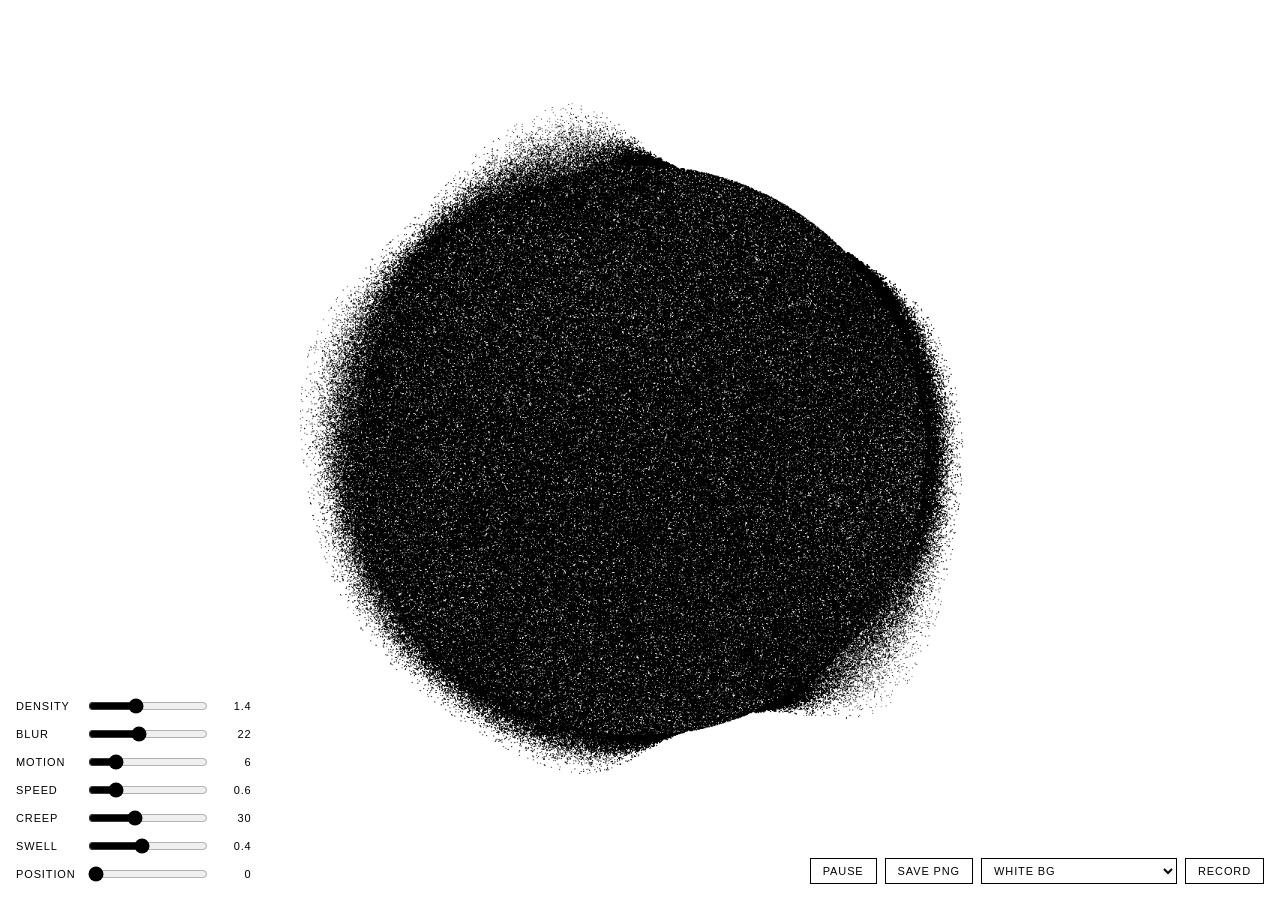
<file: originals/frozen-living-drop.html>
<!doctype html>
<html>
<head>
<meta charset="utf-8">
<meta name="viewport" content="width=device-width,initial-scale=1">
<title>Frozen Living Drop</title>
<style>
  html,body{margin:0;height:100%;background:#fff}
  body{display:flex;align-items:center;justify-content:center;overflow:hidden;font:11px/1 Helvetica,Arial,sans-serif;color:#000}
  canvas{display:block}
  .panel{position:fixed;left:16px;bottom:16px;display:grid;grid-template-columns:auto 120px 36px;gap:8px 10px;align-items:center;letter-spacing:.08em;text-transform:uppercase}
  .panel input[type=range]{width:120px;accent-color:#000}
  .panel output{text-align:right;font-variant-numeric:tabular-nums}
  .ui{position:fixed;right:16px;bottom:16px;display:flex;gap:8px}
  button,select{background:none;border:1px solid #000;color:#000;padding:6px 12px;font:inherit;letter-spacing:.08em;text-transform:uppercase;cursor:pointer;white-space:nowrap}
  select{padding:5px 8px}
  button:hover{background:#000;color:#fff}
  .hidden .panel,.hidden .ui{display:none}
</style>
</head>
<body>
<canvas id="c"></canvas>

<div class="panel">
  <span>Density</span><input type="range" id="density" min="0.4" max="3" step="0.1" value="1.4"><output></output>
  <span>Blur</span><input type="range" id="blur" min="2" max="50" step="1" value="22"><output></output>
  <span>Motion</span><input type="range" id="motion" min="0" max="30" step="0.5" value="6"><output></output>
  <span>Speed</span><input type="range" id="speed" min="0" max="3" step="0.05" value="0.6"><output></output>
  <span>Creep</span><input type="range" id="creep" min="0" max="80" step="1" value="30"><output></output>
  <span>Swell</span><input type="range" id="swell" min="0" max="0.9" step="0.01" value="0.4"><output></output>
  <span>Position</span><input type="range" id="position" min="0" max="360" step="1" value="0"><output></output>
</div>

<div class="ui">
  <button id="pause">Pause</button>
  <button id="save">Save PNG</button>
  <select id="vbg"><option value="#fff">White bg</option><option value="">Transparent (Chrome)</option></select>
  <button id="rec">Record</button>
</div>

<script>
// Press H to hide/show the controls.

// ---- Form (canvas pixels) ----
const W = 1200, CX = 600, CY = 600;
const R = 380;           // drop radius
const GROUPS = 8;        // jitter frequency groups
const INK = 1.6;         // darkness per particle — higher = more solid black, lower = more grain

// Where the edge is blurred (screen angles in degrees, 0 = right, 90 = bottom).
// Left: a long soft arc from bottom-left round to the top. Right: a shorter one.
// Each of the four meeting points between crisp and blurred drifts on its own irregular rhythm,
// so the blur grows out of those tense edges and recedes again.
const BASE = [100, 268, -45, 42];   // left start, left end, right start, right end
const EDGE = [...BASE];             // current positions, updated every frame
const smooth = (a, b, x) => { x = Math.min(1, Math.max(0, (x - a) / (b - a))); return x * x * (3 - 2 * x); };
const band = (x, a, b, r) => smooth(a, a + r, x) * (1 - smooth(b - r, b, x));
function blurEnv(deg) {
  const d = ((deg % 360) + 360) % 360, d2 = d > 180 ? d - 360 : d;
  return Math.max(band(d, EDGE[0], EDGE[1], 22), .9 * band(d2, EDGE[2], EDGE[3], 25));
}
const SEEDS = Array.from({ length: 4 }, () => [Math.random() * 6.28, Math.random() * 6.28, Math.random() * 6.28]);
const wobble = (t, p) => (Math.sin(t * .37 + p[0]) + .6 * Math.sin(t * .91 + p[1]) + .35 * Math.sin(t * 1.73 + p[2])) / 1.95;
function moveEdges(t) {
  // negative sign on the start edges so a positive wobble always means "blur grows"
  EDGE[0] = BASE[0] - P.creep * wobble(t, SEEDS[0]); EDGE[1] = BASE[1] + P.creep * wobble(t, SEEDS[1]);
  EDGE[2] = BASE[2] - P.creep * wobble(t, SEEDS[2]); EDGE[3] = BASE[3] + P.creep * wobble(t, SEEDS[3]);
}
// Outward swell: uneven pulses at different points round the rim
const MODES = [[2, .23], [3, .41], [5, .67], [7, .53]], MP = MODES.map(() => Math.random() * 6.28);

const cv = document.getElementById('c'), ctx = cv.getContext('2d');
cv.width = cv.height = W;
const img = ctx.createImageData(W, W), u32 = new Uint32Array(img.data.buffer), acc = new Float32Array(W * W);

const P = {};
const ids = ['density', 'blur', 'motion', 'speed', 'creep', 'swell', 'position'];
function readControls() {
  for (const id of ids) { const el = document.getElementById(id); P[id] = +el.value; el.nextElementSibling.textContent = P[id]; }
}

const gauss = () => { let u = 0, v = 0; while (!u) u = Math.random(); while (!v) v = Math.random();
  return Math.sqrt(-2 * Math.log(u)) * Math.cos(2 * Math.PI * v); };

// Spatial phases of the flow field; sin/cos are precomputed per particle so each frame is just multiply-adds.
const phases = (x, y) => [.011 * y + .004 * x, .007 * (x + y), .012 * x - .003 * y, .008 * (x - y) + 1.3];

let N, NH, hx, hy, ux, uy, fr, S, C, js, jc, grp, hc, hs, hu, hdeg, MS, MC;
function build() {
  const area = Math.PI * R * R;
  N = Math.round(P.density * area);
  // halo count chosen so its density at the edge matches the interior (seamless fade)
  // halo goes all the way round (the blur can reach anywhere); weights adjust per frame
  NH = Math.round(P.density * 2 * Math.PI * R * P.blur / Math.sqrt(2 / Math.PI));
  const T = N + NH;
  hx = new Float32Array(T); hy = new Float32Array(T);
  ux = new Float32Array(T); uy = new Float32Array(T); fr = new Float32Array(T);
  S = Array.from({ length: 4 }, () => new Float32Array(T)); C = Array.from({ length: 4 }, () => new Float32Array(T));
  js = new Float32Array(T); jc = new Float32Array(T); grp = new Uint8Array(T);
  hc = new Float32Array(NH); hs = new Float32Array(NH); hu = new Float32Array(NH); hdeg = new Float32Array(NH);
  MS = MODES.map(() => new Float32Array(NH)); MC = MODES.map(() => new Float32Array(NH));

  const setCommon = (i, x, y) => {
    const ph = phases(x, y);
    for (let k = 0; k < 4; k++) { S[k][i] = Math.sin(ph[k]); C[k][i] = Math.cos(ph[k]); }
    const j = Math.random() * 6.283; js[i] = Math.sin(j); jc[i] = Math.cos(j); grp[i] = (Math.random() * GROUPS) | 0;
  };
  for (let i = 0; i < N; i++) {             // interior: uniform in the disc
    const a = Math.random() * 6.283, r = R * Math.sqrt(Math.random());
    hx[i] = CX + Math.cos(a) * r; hy[i] = CY + Math.sin(a) * r;
    ux[i] = Math.cos(a); uy[i] = Math.sin(a); fr[i] = 1 - Math.pow(r / R, 6);   // radial motion fades to 0 at the rim
    setCommon(i, hx[i], hy[i]);
  }
  for (let k = 0; k < NH; k++) {            // halo: outward half-gaussian beyond the rim
    const a = Math.random() * 6.283, i = N + k;
    hc[k] = Math.cos(a); hs[k] = Math.sin(a); hdeg[k] = a * 180 / Math.PI; hu[k] = Math.min(3, Math.abs(gauss()));
    MODES.forEach(([m], j) => { MS[j][k] = Math.sin(m * a + MP[j]); MC[j][k] = Math.cos(m * a + MP[j]); });
    ux[i] = hc[k]; uy[i] = hs[k]; fr[i] = .35 * hu[k] / 3;   // halo base stays put, outer haze drifts
    hx[i] = CX + hc[k] * (R + hu[k] * P.blur); hy[i] = CY + hs[k] * (R + hu[k] * P.blur);
    setCommon(i, hx[i], hy[i]);
  }
}

const cg = new Float32Array(GROUPS), sg = new Float32Array(GROUPS), OM = Array.from({ length: GROUPS }, (_, g) => .8 + g * .25);
let phiDeg = 0, phi = 0, dirty = false;
let tau = 0, last = performance.now(), paused = false;

function splat(x, y, w) {
  const x0 = x | 0, y0 = y | 0;
  if (x0 < 0 || y0 < 0 || x0 >= W - 1 || y0 >= W - 1) return;
  const fx = x - x0, fy = y - y0, i = y0 * W + x0;
  acc[i] += w * (1 - fx) * (1 - fy); acc[i + 1] += w * fx * (1 - fy);
  acc[i + W] += w * (1 - fx) * fy; acc[i + W + 1] += w * fx * fy;
}

function render() {
  phi = phiDeg * Math.PI / 180;
  moveEdges(tau);
  const A = P.motion * .5, J = Math.min(1.5, P.motion * .25);
  const a1 = .7 * tau, a2 = -.45 * tau, a3 = -.6 * tau, a4 = .5 * tau;
  const c1 = Math.cos(a1), s1 = Math.sin(a1), c2 = Math.cos(a2), s2 = Math.sin(a2);
  const c3 = Math.cos(a3), s3 = Math.sin(a3), c4 = Math.cos(a4), s4 = Math.sin(a4);
  for (let g = 0; g < GROUPS; g++) { cg[g] = Math.cos(OM[g] * tau); sg[g] = Math.sin(OM[g] * tau); }
  const [S0, S1, S2, S3] = S, [C0, C1, C2, C3] = C, R2 = R * R;
  acc.fill(0);

  for (let i = 0; i < N; i++) {
    const g = grp[i], ca = cg[g], sa = sg[g];
    let dx = A * (S0[i] * c1 + C0[i] * s1 + S1[i] * c2 + C1[i] * s2) + J * (jc[i] * ca - js[i] * sa);
    let dy = A * (S2[i] * c3 + C2[i] * s3 + S3[i] * c4 + C3[i] * s4) + J * (js[i] * ca + jc[i] * sa);
    const q = (dx * ux[i] + dy * uy[i]) * (1 - fr[i]); dx -= ux[i] * q; dy -= uy[i] * q;
    let x = hx[i] - CX + dx, y = hy[i] - CY + dy;
    const r2 = x * x + y * y;
    if (r2 > R2) {
      // crisp edge: reflect back inside. Blurred edge: let it spill out with the halo.
      const e = blurEnv(Math.atan2(y, x) * 57.2958 - phiDeg);
      const r = Math.sqrt(r2), k = (R + (r - R) * (2 * e - 1)) / r; x *= k; y *= k;
    }
    splat(x + CX, y + CY, INK);
  }

  const cp = Math.cos(phi), sp = Math.sin(phi);
  const mc = MODES.map(([, w]) => Math.cos(w * tau)), ms = MODES.map(([, w]) => Math.sin(w * tau));
  const [M0, M1, M2, M3] = MS, [N0, N1, N2, N3] = MC, sw = P.swell / 2.2;
  for (let k = 0; k < NH; k++) {
    const i = N + k;
    const b = blurEnv(hdeg[k]);
    if (b < .03) continue;                                   // crisp here: no haze
    const pulse = M0[k] * mc[0] + N0[k] * ms[0] + M1[k] * mc[1] + N1[k] * ms[1]
                + .7 * (M2[k] * mc[2] + N2[k] * ms[2]) + .5 * (M3[k] * mc[3] + N3[k] * ms[3]);
    const br = b * Math.max(.2, 1 + sw * pulse);             // local blur width
    const r = R + hu[k] * P.blur * br;
    const g = grp[i], ca = cg[g], sa = sg[g];
    let dx = A * (S0[i] * c1 + C0[i] * s1 + S1[i] * c2 + C1[i] * s2) + J * (jc[i] * ca - js[i] * sa);
    let dy = A * (S2[i] * c3 + C2[i] * s3 + S3[i] * c4 + C3[i] * s4) + J * (js[i] * ca + jc[i] * sa);
    const vx = hc[k] * cp - hs[k] * sp, vy = hs[k] * cp + hc[k] * sp;   // rotated by Position
    const q = (dx * vx + dy * vy) * (1 - fr[i]); dx -= vx * q; dy -= vy * q;
    splat(CX + vx * r + dx, CY + vy * r + dy, INK * Math.min(4, 1 / br));   // keeps the fade seamless as width changes
  }

  for (let i = 0, n = W * W; i < n; i++) {
    const a = acc[i];
    u32[i] = a <= 0 ? 0 : (a >= 1 ? 255 : (a * 255) | 0) << 24;   // black, alpha = density
  }
  ctx.putImageData(img, 0, 0);
  copyToRec();
}

function frame(now) {
  const dt = Math.min(.05, (now - last) / 1000); last = now;
  if (!paused) tau += dt * P.speed;
  phiDeg = P.position;
  if (!paused || dirty) { render(); dirty = false; }
  requestAnimationFrame(frame);
}

function fit() { const s = Math.min(innerWidth, innerHeight); cv.style.width = cv.style.height = s + 'px'; }
addEventListener('resize', fit);

for (const id of ids) {
  const el = document.getElementById(id);
  el.addEventListener('input', () => { readControls(); dirty = true; });
  if (id === 'density' || id === 'blur') el.addEventListener('change', () => { readControls(); build(); render(); });
}
addEventListener('keydown', e => { if (e.key === 'h' || e.key === 'H') document.body.classList.toggle('hidden'); });
document.getElementById('pause').onclick = e => { paused = !paused; e.target.textContent = paused ? 'Play' : 'Pause'; };

const download = (blob, file) => {
  const l = document.createElement('a'); l.href = URL.createObjectURL(blob);
  l.download = file; l.click(); setTimeout(() => URL.revokeObjectURL(l.href), 1000);
};
document.getElementById('save').onclick = () => cv.toBlob(b => download(b, 'frozen-living-drop.png'));

// ---- Record (click again to stop) ----
const rc = document.createElement('canvas'), rctx = rc.getContext('2d');
const recBtn = document.getElementById('rec'), vbg = document.getElementById('vbg');
let rec = null;
function copyToRec() {
  if (!rec) return;
  rctx.clearRect(0, 0, W, W);
  if (vbg.value) { rctx.fillStyle = vbg.value; rctx.fillRect(0, 0, W, W); }
  rctx.drawImage(cv, 0, 0);
}
recBtn.onclick = () => {
  if (rec) { rec.stop(); return; }
  const type = ['video/webm;codecs=vp9', 'video/webm;codecs=vp8', 'video/webm', 'video/mp4']
    .find(t => window.MediaRecorder && MediaRecorder.isTypeSupported(t));
  if (!type) { alert('Video recording is not supported in this browser. Try Chrome.'); return; }
  rc.width = rc.height = W;
  const chunks = [];
  rec = new MediaRecorder(rc.captureStream(30), { mimeType: type, videoBitsPerSecond: 12e6 });
  rec.ondataavailable = e => { if (e.data.size) chunks.push(e.data); };
  rec.onstop = () => {
    download(new Blob(chunks, { type }), 'frozen-living-drop' + (type.includes('mp4') ? '.mp4' : '.webm'));
    rec = null; recBtn.textContent = 'Record';
  };
  copyToRec(); rec.start(); recBtn.textContent = 'Stop';
};

readControls(); build(); fit(); requestAnimationFrame(frame);
</script>
</body>
</html>
</file>
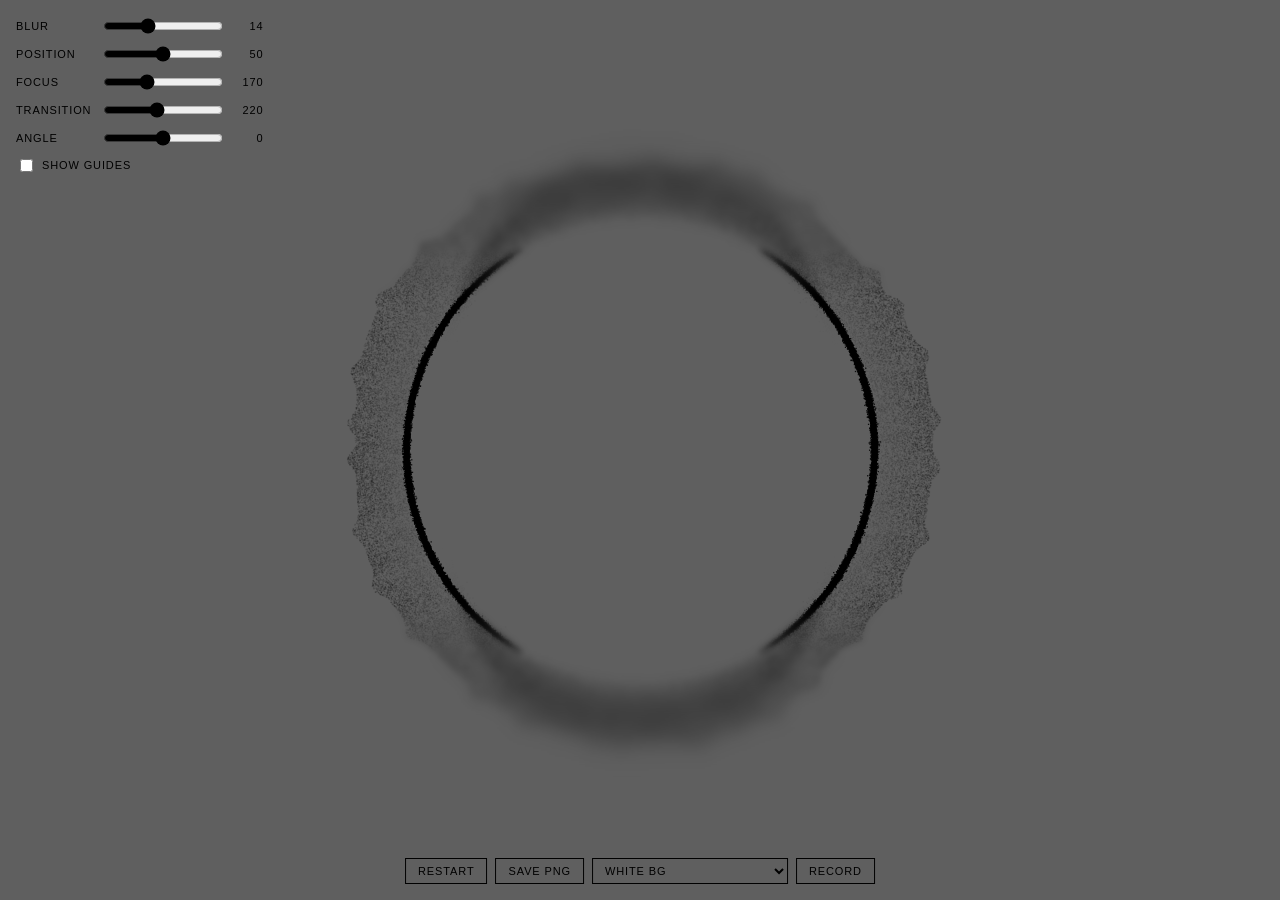
<file: originals/land-drop.html>
<!doctype html>
<html>
<head>
<meta charset="utf-8">
<meta name="viewport" content="width=device-width,initial-scale=1">
<title>Land Drop</title>
<style>
  html,body{margin:0;height:100%;background:#5f5f5f}
  body{display:flex;align-items:center;justify-content:center;overflow:hidden;font:11px/1 Helvetica,Arial,sans-serif;color:#000}
  canvas{display:block}
  .ui{position:fixed;bottom:16px;left:50%;transform:translateX(-50%);display:flex;gap:8px}
  button{background:none;border:1px solid #000;color:#000;padding:6px 12px;font:inherit;letter-spacing:.08em;text-transform:uppercase;cursor:pointer}
  button:hover{background:#000;color:#5f5f5f}
  button,select{white-space:nowrap;flex:none}
  select{background:none;border:1px solid #000;color:#000;padding:5px 8px;font:inherit;letter-spacing:.08em;text-transform:uppercase}
  .panel{position:fixed;top:16px;left:16px;display:grid;grid-template-columns:auto 120px 32px;gap:8px 10px;align-items:center;letter-spacing:.08em;text-transform:uppercase}
  .panel input[type=range]{width:120px;accent-color:#000}
  .panel output{text-align:right;font-variant-numeric:tabular-nums}
  .panel .chk{grid-column:1 / -1;display:flex;gap:6px;align-items:center}
</style>
</head>
<body>
<canvas id="c"></canvas>

<div class="panel">
  <span>Blur</span><input type="range" id="blur" min="0" max="40" step="0.5" value="14"><output></output>
  <span>Position</span><input type="range" id="pos" min="0" max="1" step="0.01" value="0.5"><output></output>
  <span>Focus</span><input type="range" id="focus" min="0" max="500" step="1" value="170"><output></output>
  <span>Transition</span><input type="range" id="trans" min="0" max="500" step="1" value="220"><output></output>
  <span>Angle</span><input type="range" id="angle" min="-90" max="90" step="1" value="0"><output></output>
  <label class="chk"><input type="checkbox" id="guides"> Show guides</label>
</div>

<div class="ui"><button id="restart">Restart</button><button id="save">Save PNG</button><select id="vbg"><option value="#fff">White bg</option><option value="#5f5f5f">Grey bg</option><option value="">Transparent (Chrome)</option></select><button id="rec">Record</button></div>

<script>
// ---- Form ----
const BG = '#5f5f5f';
const S = 1000;          // design space (square)
const CX = 500, CY = 500;
const R = 260;           // ring radius
const OFF = 55;          // smear offset at top/bottom
const LEVELS = 4;        // blur steps across the transition zone

const cv = document.getElementById('c'), ctx = cv.getContext('2d');
const mk = () => { const c = document.createElement('canvas'); return [c, c.getContext('2d')]; };
const [base, bctx] = mk(), [scene, sctx] = mk(), [half, hctx] = mk(), [tmp, tctx] = mk();
let k, sz, pts, idx, t0, raf;

// ---- Tilt-blur controls ----
const P = {};
const ids = ['blur', 'pos', 'focus', 'trans', 'angle'];
function readControls() {
  for (const id of ids) {
    const el = document.getElementById(id);
    P[id] = +el.value;
    el.nextElementSibling.textContent = id === 'pos' ? Math.round(P[id] * 100) : P[id];
  }
  P.guides = document.getElementById('guides').checked;
}
for (const id of [...ids, 'guides']) document.getElementById(id).addEventListener('input', () => { readControls(); composite(); });

const gauss = () => { let u = 0, v = 0; while (!u) u = Math.random(); while (!v) v = Math.random();
  return Math.sqrt(-2 * Math.log(u)) * Math.cos(2 * Math.PI * v); };
const smooth = (a, b, x) => { x = Math.min(1, Math.max(0, (x - a) / (b - a))); return x * x * (3 - 2 * x); };
const env = a => { const s = Math.sin(a); return s < 0 ? -smooth(.5, .9, -s) : smooth(.5, .9, s); };

function drawBase() {
  bctx.setTransform(1, 0, 0, 1, 0, 0);
  bctx.clearRect(0, 0, base.width, base.height);
  bctx.setTransform(k, 0, 0, k, 0, 0);
  bctx.fillStyle = '#000';
  for (let i = 0; i < 70000; i++) {
    const a = Math.random() * Math.PI * 2, al = .85 * (1 - Math.abs(env(a)));
    if (al < .02) continue;
    const r = R + gauss() * 1.6;
    bctx.globalAlpha = al;
    bctx.fillRect(CX + Math.cos(a) * r, CY + Math.sin(a) * r, sz, sz);
  }
  for (let i = 0; i < 120000; i++) {
    const a = Math.random() * Math.PI * 2, e = env(a);
    if (Math.abs(e) < .02) continue;
    const u = Math.pow(Math.random(), .6);
    bctx.globalAlpha = .1 * Math.abs(e);
    bctx.fillRect(CX + Math.cos(a) * R + gauss() * 3,
                  CY + Math.sin(a) * R + e * OFF * u + gauss() * (4 + 10 * u), sz, sz);
  }
  bctx.globalAlpha = 1;
}

// ---- Landing (top view): drop flattens, splash crown, spray, petrichor, soak-in stain ----
const SPREAD_R = 1.3;    // how far the flattened drop spreads (× R)
const SPLASH_R = 1.7;    // how far satellite droplets fly (× R)
const FINGERS = 30;      // splash fingers around the rim
const SPRAY = 9000;      // fine spray particles
const AEROSOL = 2500;    // petrichor aerosol specks drifting up afterward
const SOAK = 120000;     // stain particles as the water seeps into the ground
const fingers = Array.from({ length: FINGERS }, (_, i) => (i + .5 + gauss() * .2) / FINGERS * Math.PI * 2);
const rimWaves = [3, 5, 8].map(f => ({ f, p: Math.random() * 6.28 }));
const angDiff = (a, b) => { let d = (a - b) % (Math.PI * 2); if (d > Math.PI) d -= Math.PI * 2; if (d < -Math.PI) d += Math.PI * 2; return d; };
const rimR = a => {
  let r = R * SPREAD_R * (1 + rimWaves.reduce((s, w) => s + .012 * Math.sin(w.f * a + w.p), 0));
  for (const f of fingers) { const d = angDiff(a, f) / .035; r += 12 * Math.exp(-d * d); }
  return r;
};

function buildArms() {
  pts = [];
  const push = (x, y, b, a) => pts.push({ x, y, b, a });
  const polar = (a, r, b, al) => push(CX + Math.cos(a) * r, CY + Math.sin(a) * r, b, al);
  const blob = (x, y, rad, b, al) => { for (let n = 0, N = rad * rad * 9; n < N; n++) {
    const t = Math.random() * 6.283, q = rad * Math.sqrt(Math.random());
    push(x + Math.cos(t) * q, y + Math.sin(t) * q, b, al); } };

  // 1. impact: the drop flattens into a thin sheet spreading past the old edge
  for (let i = 0; i < 90000; i++) {
    const a = Math.random() * 6.283, p = Math.pow(Math.random(), .8), rr = rimR(a);
    polar(a, R + (rr - R) * p, 1 + p * 1.6, .06 + .12 * p);
  }
  for (let i = 0; i < 30000; i++) {          // thickened rim of the sheet
    const a = Math.random() * 6.283;
    polar(a, rimR(a) + gauss() * 1.2, 2.6 + Math.random() * .2, .55);
  }

  // 2. splash crown: fingers shoot out and pinch off into satellite droplets
  for (const f of fingers) {
    const r0 = rimR(f), L = 15 + Math.random() * 35, W = 2 + Math.random() * 3;
    for (let n = 0, N = L * W * 6; n < N; n++) {
      const d = L * Math.random(), o = (Math.random() * 2 - 1) * W * (1 - d / L * .7);
      const a = f + o / (r0 + d);
      polar(a, r0 + d, 2.6 + d / 30, .6);
    }
    let dist = r0 + L;
    for (let k = 0, K = 1 + (Math.random() * 3 | 0); k < K && dist < R * SPLASH_R; k++) {
      dist += 8 + Math.random() * (R * SPLASH_R - dist) * .5;
      const rad = 2 + Math.random() * 3.5 * (1 - k * .25), a = f + gauss() * .01;
      blob(CX + Math.cos(a) * dist, CY + Math.sin(a) * dist, rad, 3 + (dist - r0) / 40, .65);
    }
  }

  // 3. fine spray between the fingers
  for (let i = 0; i < SPRAY; i++) {
    const a = Math.random() * 6.283, rr = rimR(a);
    const r = rr + (R * SPLASH_R * 1.05 - rr) * Math.pow(Math.random(), 1.5);
    polar(a, r, 2.8 + (r - rr) / 40, .3);
  }

  // 4. soak-in stain: water seeps away, grains gather at the rim (coffee-ring), interior mottles
  const clumps = Array.from({ length: 400 }, () => { const a = Math.random() * 6.283; return { a, r: rimR(a) * Math.sqrt(Math.random()) }; });
  for (let i = 0; i < SOAK; i++) {
    if (Math.random() < .45) {
      const a = Math.random() * 6.283;
      polar(a, rimR(a) * (1 - Math.abs(gauss()) * .025), 6 + Math.random() * 10, .1);
    } else {
      const c = clumps[(Math.random() * clumps.length) | 0];
      push(CX + Math.cos(c.a) * c.r + gauss() * 6, CY + Math.sin(c.a) * c.r + gauss() * 6, 8 + Math.random() * 12, .07);
    }
  }

  // 5. petrichor: tiny aerosol specks released from the soil, scattered wide
  for (let i = 0; i < AEROSOL; i++) {
    const a = Math.random() * 6.283, r = R * 1.8 * Math.sqrt(Math.random());
    polar(a, r, 6 + Math.random() * 14, .35);
  }
  pts.sort((p, q) => p.b - q.b);
}

// ---- Tilt blur: sharp band, blur ramps up through the transition zone ----
function bandGeom() {
  const W = cv.width, th = P.angle * Math.PI / 180;
  return { W, cx: W / 2, cy: P.pos * W, dx: Math.cos(th), dy: Math.sin(th), nx: -Math.sin(th), ny: Math.cos(th), D: W * 1.5 };
}

// Each blur level gets a weight across the band; weights sum to 1, so levels
// cross-fade cleanly on a transparent background.
function mask(i, g) {
  const D = g.D, t = j => Math.min(D, (P.focus + P.trans * j / LEVELS) * k);
  let pts;
  if (i === 0) pts = [[0, 1], [t(0), 1], [t(1), 0], [D, 0]];
  else if (i === LEVELS) pts = [[0, 0], [t(i - 1), 0], [t(i), 1], [D, 1]];
  else pts = [[0, 0], [t(i - 1), 0], [t(i), 1], [t(i + 1), 0], [D, 0]];
  const o = d => Math.min(1, Math.max(0, .5 + d / (2 * D)));
  const gr = tctx.createLinearGradient(g.cx - g.nx * D, g.cy - g.ny * D, g.cx + g.nx * D, g.cy + g.ny * D);
  for (let j = pts.length - 1; j >= 0; j--) gr.addColorStop(o(-pts[j][0]), `rgba(0,0,0,${pts[j][1]})`);
  for (const [d, a] of pts) gr.addColorStop(o(d), `rgba(0,0,0,${a})`);
  return gr;
}

function composite(showGuides = P.guides) {
  const g = bandGeom(), W = g.W, hw = half.width;
  ctx.setTransform(1, 0, 0, 1, 0, 0);
  ctx.globalCompositeOperation = 'source-over';
  ctx.clearRect(0, 0, W, W);
  if (P.blur <= 0) { ctx.drawImage(scene, 0, 0); copyToRec(); if (showGuides) drawGuides(g); return; }
  for (let i = 0; i <= LEVELS; i++) {
    tctx.globalCompositeOperation = 'source-over';
    tctx.clearRect(0, 0, W, W);
    if (i === 0) tctx.drawImage(scene, 0, 0);
    else {
      hctx.filter = 'none'; hctx.clearRect(0, 0, hw, hw);
      hctx.filter = `blur(${P.blur * k * i / LEVELS * (hw / W)}px)`;
      hctx.drawImage(scene, 0, 0, hw, hw);
      tctx.drawImage(half, 0, 0, W, W);
    }
    tctx.globalCompositeOperation = 'destination-in';
    tctx.fillStyle = mask(i, g); tctx.fillRect(0, 0, W, W);
    ctx.globalCompositeOperation = 'lighter';
    ctx.drawImage(tmp, 0, 0);
  }
  ctx.globalCompositeOperation = 'source-over';
  copyToRec();
  if (showGuides) drawGuides(g);
}

function drawGuides(g) {
  const line = d => {
    const px = g.cx + g.nx * d, py = g.cy + g.ny * d;
    ctx.beginPath(); ctx.moveTo(px - g.dx * g.D, py - g.dy * g.D); ctx.lineTo(px + g.dx * g.D, py + g.dy * g.D); ctx.stroke();
  };
  const dpr = window.devicePixelRatio || 1;
  ctx.strokeStyle = '#fff'; ctx.lineWidth = dpr;
  ctx.setLineDash([]); line(-P.focus * k); line(P.focus * k);
  ctx.setLineDash([6 * dpr, 6 * dpr]); line(-(P.focus + P.trans) * k); line((P.focus + P.trans) * k);
  ctx.setLineDash([]);
  ctx.beginPath(); ctx.arc(g.cx, g.cy, 5 * dpr, 0, Math.PI * 2); ctx.stroke();
}

// ---- Animation ----
function frame(now) {
  const t = (now - t0) / 1000;
  let added = false;
  sctx.fillStyle = '#000';
  while (idx < pts.length && pts[idx].b <= t) {
    const p = pts[idx++];
    sctx.globalAlpha = p.a;
    sctx.fillRect(p.x, p.y, sz, sz);
    added = true;
  }
  sctx.globalAlpha = 1;
  if (added) composite();
  if (idx < pts.length) raf = requestAnimationFrame(frame);
  else if (rec) endRec();
}

function restart() {
  cancelAnimationFrame(raf);
  buildArms(); idx = 0;
  sctx.setTransform(1, 0, 0, 1, 0, 0);
  sctx.clearRect(0, 0, scene.width, scene.height);
  sctx.drawImage(base, 0, 0);
  sctx.setTransform(k, 0, 0, k, 0, 0);
  composite();
  t0 = performance.now();
  raf = requestAnimationFrame(frame);
}

function setup() {
  const css = Math.min(innerWidth, innerHeight), dpr = window.devicePixelRatio || 1;
  const px = Math.round(css * dpr);
  k = px / S; sz = 1.3 / k;
  cv.width = cv.height = base.width = base.height = scene.width = scene.height = tmp.width = tmp.height = px;
  half.width = half.height = Math.round(px / 2);
  cv.style.width = cv.style.height = css + 'px';
  drawBase(); restart();
}

document.getElementById('restart').onclick = restart;
const NAME = document.title.toLowerCase().replace(/ /g, '-');
const download = (blob, file) => {
  const l = document.createElement('a'); l.href = URL.createObjectURL(blob);
  l.download = file; l.click(); setTimeout(() => URL.revokeObjectURL(l.href), 1000);
};
document.getElementById('save').onclick = () => {
  composite(false);
  cv.toBlob(b => { download(b, NAME + '.png'); composite(); });
};

// ---- Record the animation (restarts it, stops when growth finishes) ----
const rc = document.createElement('canvas'), rctx = rc.getContext('2d');
const recBtn = document.getElementById('rec'), vbg = document.getElementById('vbg');
let rec = null, ending = false;
function copyToRec() {
  if (!rec) return;
  rctx.clearRect(0, 0, rc.width, rc.height);
  if (vbg.value) { rctx.fillStyle = vbg.value; rctx.fillRect(0, 0, rc.width, rc.height); }
  rctx.drawImage(cv, 0, 0);
}
function endRec() {
  if (ending || !rec) return;
  ending = true;
  let n = 0;
  const iv = setInterval(() => { copyToRec(); if (++n > 15) { clearInterval(iv); rec.stop(); } }, 100);
}
recBtn.onclick = () => {
  if (rec) { endRec(); return; }
  const type = ['video/webm;codecs=vp9', 'video/webm;codecs=vp8', 'video/webm', 'video/mp4']
    .find(t => window.MediaRecorder && MediaRecorder.isTypeSupported(t));
  if (!type) { alert('Video recording is not supported in this browser. Try Chrome.'); return; }
  rc.width = rc.height = cv.width;
  const chunks = [];
  rec = new MediaRecorder(rc.captureStream(30), { mimeType: type, videoBitsPerSecond: 12e6 });
  rec.ondataavailable = e => { if (e.data.size) chunks.push(e.data); };
  rec.onstop = () => {
    download(new Blob(chunks, { type }), NAME + (type.includes('mp4') ? '.mp4' : '.webm'));
    rec = null; ending = false; recBtn.textContent = 'Record';
  };
  rec.start(); recBtn.textContent = 'Stop';
  restart();
};
let rt; addEventListener('resize', () => { clearTimeout(rt); rt = setTimeout(setup, 200); });
readControls();
setup();
</script>
</body>
</html>
</file>
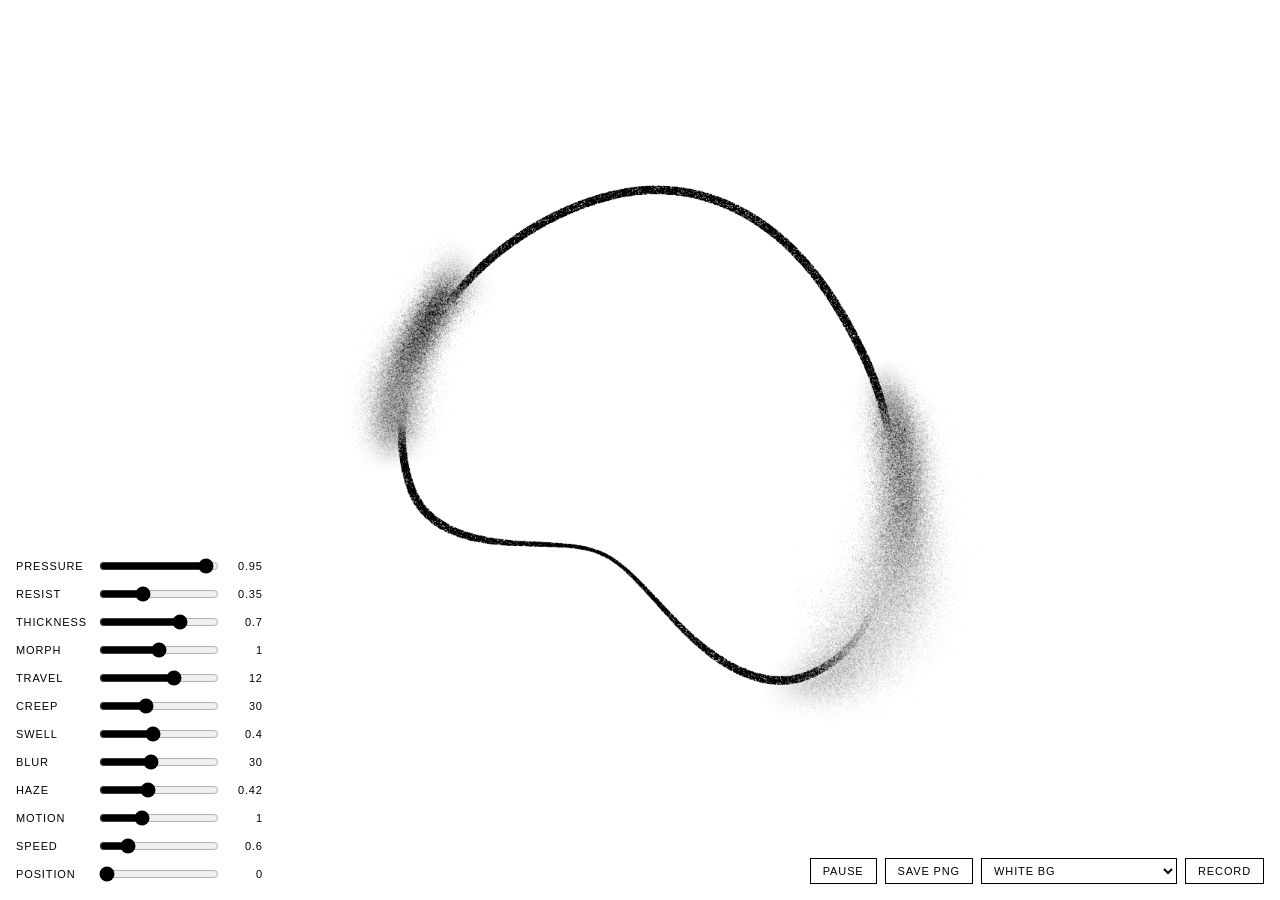
<file: originals/pressure-drop.html>
<!doctype html>
<html>
<head>
<meta charset="utf-8">
<meta name="viewport" content="width=device-width,initial-scale=1">
<title>Pressure Drop</title>
<style>
  html,body{margin:0;height:100%;background:#fff}
  body{display:flex;align-items:center;justify-content:center;overflow:hidden;font:11px/1 Helvetica,Arial,sans-serif;color:#000}
  canvas{display:block}
  .panel{position:fixed;left:16px;bottom:16px;display:grid;grid-template-columns:auto 120px 36px;gap:8px 10px;align-items:center;letter-spacing:.08em;text-transform:uppercase}
  .panel input[type=range]{width:120px;accent-color:#000}
  .panel output{text-align:right;font-variant-numeric:tabular-nums}
  .ui{position:fixed;right:16px;bottom:16px;display:flex;gap:8px}
  button,select{background:none;border:1px solid #000;color:#000;padding:6px 12px;font:inherit;letter-spacing:.08em;text-transform:uppercase;cursor:pointer;white-space:nowrap}
  select{padding:5px 8px}
  button:hover{background:#000;color:#fff}
  .hidden .panel,.hidden .ui{display:none}
</style>
</head>
<body>
<canvas id="c"></canvas>

<div class="panel">
  <span>Pressure</span><input type="range" id="pressure" min="0" max="1" step="0.01" value="0.95"><output></output>
  <span>Resist</span><input type="range" id="resist" min="0" max="1" step="0.01" value="0.35"><output></output>
  <span>Thickness</span><input type="range" id="thick" min="0" max="1" step="0.01" value="0.7"><output></output>
  <span>Morph</span><input type="range" id="morph" min="0" max="2" step="0.05" value="1"><output></output>
  <span>Travel</span><input type="range" id="travel" min="-40" max="40" step="1" value="12"><output></output>
  <span>Creep</span><input type="range" id="creep" min="0" max="80" step="1" value="30"><output></output>
  <span>Swell</span><input type="range" id="swell" min="0" max="0.9" step="0.01" value="0.4"><output></output>
  <span>Blur</span><input type="range" id="blur" min="8" max="60" step="1" value="30"><output></output>
  <span>Haze</span><input type="range" id="haze" min="0.1" max="0.9" step="0.01" value="0.42"><output></output>
  <span>Motion</span><input type="range" id="motion" min="0" max="3" step="0.05" value="1"><output></output>
  <span>Speed</span><input type="range" id="speed" min="0" max="3" step="0.05" value="0.6"><output></output>
  <span>Position</span><input type="range" id="position" min="0" max="360" step="1" value="0"><output></output>
</div>

<div class="ui">
  <button id="pause">Pause</button>
  <button id="save">Save PNG</button>
  <select id="vbg"><option value="#fff">White bg</option><option value="">Transparent (Chrome)</option></select>
  <button id="rec">Record</button>
</div>

<script>
// Press H to hide/show the controls.

// ---- Form (canvas pixels; angles are screen degrees, 0 = right, 90 = bottom) ----
const W = 1200, CX = 600, CY = 610;
const R = 340;            // base radius
const DENT = [112, 52];   // centre and half-width (degrees) of the soft pressed-in wall, lower left
const DEPTH = .27;        // resting depth of the dent (fraction of R)
const PUSH = 1.3;         // how far (× R) the dent is driven in at full pressure — it nearly reaches the far wall
const STROKE = 11;        // resting line thickness
const DENSITY = 1;        // particle density multiplier
const M = 2048;           // samples round the outline per frame

const rad = d => d * Math.PI / 180;
const smooth = (a, b, x) => { x = Math.min(1, Math.max(0, (x - a) / (b - a))); return x * x * (3 - 2 * x); };
const band = (x, a, b, r) => smooth(a, a + r, x) * (1 - smooth(b - r, b, x));
const norm360 = d => ((d % 360) + 360) % 360;

// Where the line dissolves into haze: a left arc and a right arc. Each of the four meeting points
// between line and haze drifts on its own irregular rhythm, so the haze grows out of those edges and recedes.
const BASE = [160, 230, -32, 57], EDGE = [...BASE];
function arc(deg, a, b, r) {                       // band from a to b (degrees), wherever it sits on the circle
  const c = (a + b) / 2; let d = norm360(deg - c); if (d > 180) d -= 360;
  return band(c + d, a, b, r);
}
function blurEnv(deg) { return Math.max(arc(deg, EDGE[0], EDGE[1], 16), arc(deg, EDGE[2], EDGE[3], 20)); }
const rnd3 = () => [Math.random() * 6.28, Math.random() * 6.28, Math.random() * 6.28];
const ESEED = [rnd3(), rnd3(), rnd3(), rnd3()];
const wobble = (t, p) => (Math.sin(t * .37 + p[0]) + .6 * Math.sin(t * .91 + p[1]) + .35 * Math.sin(t * 1.73 + p[2])) / 1.95;
// Travel: the two hazy arcs wander all the way round the ring, at different paces, sometimes meeting
let travelL = 0, travelR = 0;
function moveEdges(t) {
  const oL = travelL + 25 * wobble(t * .5, ESEED[0]), oR = travelR + 25 * wobble(t * .5, ESEED[2]);
  EDGE[0] = BASE[0] + oL - P.creep * wobble(t, ESEED[0]); EDGE[1] = BASE[1] + oL + P.creep * wobble(t, ESEED[1]);
  EDGE[2] = BASE[2] + oR - P.creep * wobble(t, ESEED[2]); EDGE[3] = BASE[3] + oR + P.creep * wobble(t, ESEED[3]);
}
// Soft dent profile (cos² window, no corners)
function dentShape(deg) {
  let d = norm360(deg) - DENT[0]; if (d > 180) d -= 360; if (d < -180) d += 360;
  return Math.abs(d) >= DENT[1] ? 0 : Math.cos(Math.PI / 2 * d / DENT[1]) ** 2;
}
// Shoulders: either side of the pressed wall, where resistance gathers
const shoulder = deg => {
  let d = norm360(deg) - DENT[0]; if (d > 180) d -= 360;
  const a = (Math.abs(d) - DENT[1] * .75) / 14; return Math.exp(-a * a);
};

const cv = document.getElementById('c'), ctx = cv.getContext('2d');
cv.width = cv.height = W;
const img = ctx.createImageData(W, W), u32 = new Uint32Array(img.data.buffer), acc = new Float32Array(W * W);

const P = {};
const ids = ['pressure', 'resist', 'thick', 'morph', 'travel', 'creep', 'swell', 'blur', 'haze', 'motion', 'speed', 'position'];
function readControls() {
  for (const id of ids) { const el = document.getElementById(id); P[id] = +el.value; el.nextElementSibling.textContent = P[id]; }
}
const gauss = () => { let u = 0, v = 0; while (!u) u = Math.random(); while (!v) v = Math.random();
  return Math.sqrt(-2 * Math.log(u)) * Math.cos(2 * Math.PI * v); };

// ---- Per-frame outline table ----
const LX = new Float32Array(M), LY = new Float32Array(M), NX = new Float32Array(M), NY = new Float32Array(M);
const TH = new Float32Array(M), SP = new Float32Array(M), BL = new Float32Array(M), RR = new Float32Array(M);
const HX = new Float32Array(M), HY = new Float32Array(M), KP = new Float32Array(M);   // smoothed normals for the haze (no fanning at corners)
const DS = new Float32Array(M), SH = new Float32Array(M), BU = new Float32Array(M), SW = new Float32Array(M), LB = new Float32Array(M), MK = new Float32Array(M);
// jellyfish body: slow travelling ripples + haze swell modes
const JM = [[2, -.5, .05], [3, .37, .035], [4, -.8, .02], [5, .61, .012]].map(([k, w, a]) => [k, w, a, Math.random() * 6.28]);
const SM = [[2, .23], [3, .41], [5, .67], [7, .53]].map(([k, w]) => [k, w, Math.random() * 6.28]);
for (let j = 0; j < M; j++) {                      // static profiles
  const deg = j / M * 360;
  DS[j] = dentShape(deg); SH[j] = shoulder(deg);
  const win = (c, h) => { let d = norm360(deg - c); if (d > 180) d -= 360; return Math.abs(d) >= h ? 0 : Math.cos(Math.PI / 2 * d / h) ** 2; };
  { let d = Math.abs(norm360(deg - DENT[0])); if (d > 180) d = 360 - d;
    // how much each point is carried in by the push: a broad flat-bottomed band with a soft extra dip
    // in the middle, so the dent deepens into a rounded U rather than a point
    BU[j] = .8 * (1 - smooth(16, 100, d)) + .2 * win(DENT[0], 45); }
  LB[j] = Math.max(win(22, 62), win(202, 62));                // the two arms of the U bulge out as it stretches
  MK[j] = 1 - win(DENT[0], 88);                               // haze never enters the stretched U
}

// Pressure cycle: a slow stretch to the brink of splitting, a trembling hold, then a smooth release.
// It never fully lets go, so the bean always keeps a little of its pinch. Each cycle differs a little.
const CYCLE = 8, FLOOR = .22;
const hash = n => { const x = Math.sin(n * 127.1 + 311.7) * 43758.5453; return x - Math.floor(x); };
function press(t) {
  const c = Math.floor(t / CYCLE), u = t - c * CYCLE;
  const peak = .8 + .2 * hash(c), load = CYCLE * (.42 + .14 * hash(c + 9)), hold = .5 + .4 * hash(c + 3);
  if (u < load) return FLOOR + (peak - FLOOR) * smooth(0, load, u);
  if (u < load + hold) return peak;
  return peak - (peak - FLOOR) * smooth(load + hold, CYCLE, u);   // eases back, no bounce
}
let holding = 0;

function buildOutline(t) {
  moveEdges(t);
  const p = press(t) * P.pressure, pp = Math.max(0, p);
  const tremor = P.resist * pp * pp * .025 * (Math.sin(t * 11.3) + .6 * Math.sin(t * 17.9 + 1));   // it trembles as it resists
  // the push comes from one side only: the dent wall is carried straight in, toward the far side,
  // deepening into a distorted U; the far side stays whole
  const push = R * (PUSH * p + tremor * 4), px = -Math.cos(rad(DENT[0])), py = -Math.sin(rad(DENT[0]));
  // bell pulse: a quick squeeze (sides in, top and bottom out) then a slow relax, like a jellyfish
  const bell = P.morph * .05 * Math.pow(.5 + .5 * Math.sin(t * .9), 4);
  const sw = P.swell / 2.2;
  for (let j = 0; j < M; j++) {
    const deg = j / M * 360, a = rad(deg);
    let jelly = -bell * Math.cos(2 * a);
    for (const [k, w, amp, ph] of JM) jelly += P.morph * amp * Math.sin(k * a + w * t + ph);
    RR[j] = R * (1 + .05 * Math.cos(rad(deg - 60))) * (1 - DEPTH * DS[j]) * (1 + .3 * p * LB[j]) * (1 + jelly);
    BL[j] = blurEnv(deg) * MK[j];
    let pulse = 0; for (const [k, w, ph] of SM) pulse += Math.sin(k * a + w * t + ph);
    SW[j] = Math.max(.5, 1 + sw * pulse);        // uneven outward swell of the haze
  }
  for (let j = 0; j < M; j++) {
    const a = j / M * 2 * Math.PI, d = push * BU[j];
    LX[j] = CX + RR[j] * Math.cos(a) + px * d; LY[j] = CY + RR[j] * Math.sin(a) + py * d;
  }
  for (let j = 0; j < M; j++) {
    const q = (j + 1) % M, o = (j - 1 + M) % M, tx = LX[q] - LX[o], ty = LY[q] - LY[o];
    const l = Math.hypot(tx, ty) || 1e-3;
    NX[j] = ty / l; NY[j] = -tx / l;                           // outward normal
    SP[j] = l / (2 * 2 * Math.PI / M);                         // px per radian along the line
    // thickness: thinner where pressed, thicker where it resists; dent wall is finer at rest
    // thickness: the line stretches thread-thin at the waist and gathers at the shoulders
    TH[j] = STROKE * (1 - .5 * DS[j]) * Math.max(.12, 1 - P.thick * .85 * pp * BU[j] - .25 * pp * LB[j])
          * (1 + P.thick * .9 * pp * SH[j]);
  }
  const K = 40;
  for (let j = 0; j < M; j++) {
    let sx = 0, sy = 0;
    for (let k = -K; k <= K; k += 4) { const q = (j + k + M) % M; sx += NX[q]; sy += NY[q]; }
    const l = Math.hypot(sx, sy) || 1; HX[j] = sx / l; HY[j] = sy / l;
  }
  // how much the haze spreads or bunches as it moves out from the line (stops dark streaks on inward bends)
  const s0 = 50;
  for (let j = 0; j < M; j++) {
    const q = (j + 1) % M;
    const d0 = Math.hypot(LX[q] - LX[j], LY[q] - LY[j]) || 1e-3;
    const d1 = Math.hypot(LX[q] + HX[q] * s0 - LX[j] - HX[j] * s0, LY[q] + HY[q] * s0 - LY[j] - HY[j] * s0);
    KP[j] = (d1 / d0 - 1) / s0;
  }
}

// ---- Particles ----
let NS, NHZ, sA, sU, sW, sG, sJ, hA, hN, hW, hG, hJs, hJc;
const GROUPS = 8, OM = Array.from({ length: GROUPS }, (_, g) => .8 + g * .3);
function build() {
  NS = Math.round(DENSITY * 2.4 * 2 * Math.PI * R * STROKE);       // the line
  NHZ = Math.round(DENSITY * 9 * 2 * Math.PI * R * 30);          // the haze
  sA = new Float32Array(NS); sU = new Float32Array(NS); sW = new Float32Array(NS); sG = new Uint8Array(NS); sJ = new Float32Array(NS);
  hA = new Float32Array(NHZ); hN = new Float32Array(NHZ); hW = new Float32Array(NHZ); hG = new Uint8Array(NHZ);
  hJs = new Float32Array(NHZ); hJc = new Float32Array(NHZ);
  for (let i = 0; i < NS; i++) {
    sA[i] = Math.random(); sU[i] = Math.random() - .5;
    sW[i] = (Math.random() - .5) * .02;                          // drift along the line, both ways
    sG[i] = (Math.random() * GROUPS) | 0; sJ[i] = Math.random() * 6.28;
  }
  for (let i = 0; i < NHZ; i++) {
    hA[i] = Math.random(); hN[i] = .8 * gauss() + .55;            // biased outward, a little inward
    hW[i] = (Math.random() - .5) * .012; hG[i] = (Math.random() * GROUPS) | 0;
    const j = Math.random() * 6.28; hJs[i] = Math.sin(j); hJc[i] = Math.cos(j);
  }
}

function splat(x, y, w) {
  const x0 = x | 0, y0 = y | 0;
  if (x0 < 0 || y0 < 0 || x0 >= W - 1 || y0 >= W - 1) return;
  const fx = x - x0, fy = y - y0, i = y0 * W + x0;
  acc[i] += w * (1 - fx) * (1 - fy); acc[i + 1] += w * fx * (1 - fy);
  acc[i + W] += w * (1 - fx) * fy; acc[i + W + 1] += w * fx * fy;
}

const cg = new Float32Array(GROUPS), sg = new Float32Array(GROUPS);
let tau = 0, last = performance.now(), paused = false, dirty = false;

function render() {
  buildOutline(tau);
  for (let g = 0; g < GROUPS; g++) { cg[g] = Math.cos(OM[g] * tau); sg[g] = Math.sin(OM[g] * tau); }
  const off = P.position / 360, mo = P.motion, sig = P.blur, TWO_PI = 2 * Math.PI;
  const rot = rad(P.position), cr = Math.cos(rot), sr = Math.sin(rot);
  const place = (x, y) => [CX + (x - CX) * cr - (y - CY) * sr, CY + (x - CX) * sr + (y - CY) * cr];
  acc.fill(0);

  // the line: solid where crisp, fading out where the haze takes over
  const ws = 1.35 * TWO_PI / NS;
  for (let i = 0; i < NS; i++) {
    let a = (sA[i] + sW[i] * mo * tau) % 1; if (a < 0) a += 1;
    const j = (a * M) | 0, vis = 1 - BL[j];
    if (vis < .02) continue;
    const g = sG[i], u = sU[i] + .06 * mo * Math.sin(sJ[i] + OM[g] * tau) * (Math.abs(sU[i]) < .4 ? 1 : 0);
    const th = TH[j], n = u * th;
    const [x, y] = place(LX[j] + NX[j] * n, LY[j] + NY[j] * n);
    splat(x, y, vis * ws * SP[j] * th);
  }

  // the haze: soft grey band in the blurred arcs
  const wh = P.haze * TWO_PI * .8 * sig * 2.5066 / NHZ, A = 2.5 * mo;
  for (let i = 0; i < NHZ; i++) {
    let a = (hA[i] + hW[i] * mo * tau) % 1; if (a < 0) a += 1;
    const j = (a * M) | 0, b = BL[j];
    if (b < .02) continue;
    const g = hG[i], ca = cg[g], sa = sg[g];
    const n = hN[i] * sig * SW[j];
    const [x, y] = place(LX[j] + HX[j] * n + A * (hJc[i] * ca - hJs[i] * sa), LY[j] + HY[j] * n + A * (hJs[i] * ca + hJc[i] * sa));
    splat(x, y, b * wh * SP[j] / Math.sqrt(SW[j]) / Math.max(.35, 1 + KP[j] * n));
  }

  for (let i = 0, n = W * W; i < n; i++) {
    const v = acc[i];
    u32[i] = v <= 0 ? 0 : (v >= 1 ? 255 : (v * 255) | 0) << 24;   // black, alpha = density
  }
  ctx.putImageData(img, 0, 0);
  copyToRec();
}

function frame(now) {
  const dt = Math.min(.05, (now - last) / 1000); last = now;
  if (!paused) { tau += dt * P.speed; travelL += dt * P.speed * P.travel; travelR += dt * P.speed * P.travel * .72; }
  if (!paused || dirty) { render(); dirty = false; }
  requestAnimationFrame(frame);
}

function fit() { const s = Math.min(innerWidth, innerHeight); cv.style.width = cv.style.height = s + 'px'; }
addEventListener('resize', fit);
for (const id of ids) document.getElementById(id).addEventListener('input', () => { readControls(); dirty = true; });
addEventListener('keydown', e => { if (e.key === 'h' || e.key === 'H') document.body.classList.toggle('hidden'); });
document.getElementById('pause').onclick = e => { paused = !paused; e.target.textContent = paused ? 'Play' : 'Pause'; };

const download = (blob, file) => {
  const l = document.createElement('a'); l.href = URL.createObjectURL(blob);
  l.download = file; l.click(); setTimeout(() => URL.revokeObjectURL(l.href), 1000);
};
document.getElementById('save').onclick = () => cv.toBlob(b => download(b, 'pressure-drop.png'));

// ---- Record (click again to stop) ----
const rc = document.createElement('canvas'), rctx = rc.getContext('2d');
const recBtn = document.getElementById('rec'), vbg = document.getElementById('vbg');
let rec = null;
function copyToRec() {
  if (!rec) return;
  rctx.clearRect(0, 0, W, W);
  if (vbg.value) { rctx.fillStyle = vbg.value; rctx.fillRect(0, 0, W, W); }
  rctx.drawImage(cv, 0, 0);
}
recBtn.onclick = () => {
  if (rec) { rec.stop(); return; }
  const type = ['video/webm;codecs=vp9', 'video/webm;codecs=vp8', 'video/webm', 'video/mp4']
    .find(t => window.MediaRecorder && MediaRecorder.isTypeSupported(t));
  if (!type) { alert('Video recording is not supported in this browser. Try Chrome.'); return; }
  rc.width = rc.height = W;
  const chunks = [];
  rec = new MediaRecorder(rc.captureStream(30), { mimeType: type, videoBitsPerSecond: 12e6 });
  rec.ondataavailable = e => { if (e.data.size) chunks.push(e.data); };
  rec.onstop = () => {
    download(new Blob(chunks, { type }), 'pressure-drop' + (type.includes('mp4') ? '.mp4' : '.webm'));
    rec = null; recBtn.textContent = 'Record';
  };
  copyToRec(); rec.start(); recBtn.textContent = 'Stop';
};

readControls(); build(); fit(); requestAnimationFrame(frame);
</script>
</body>
</html>
</file>
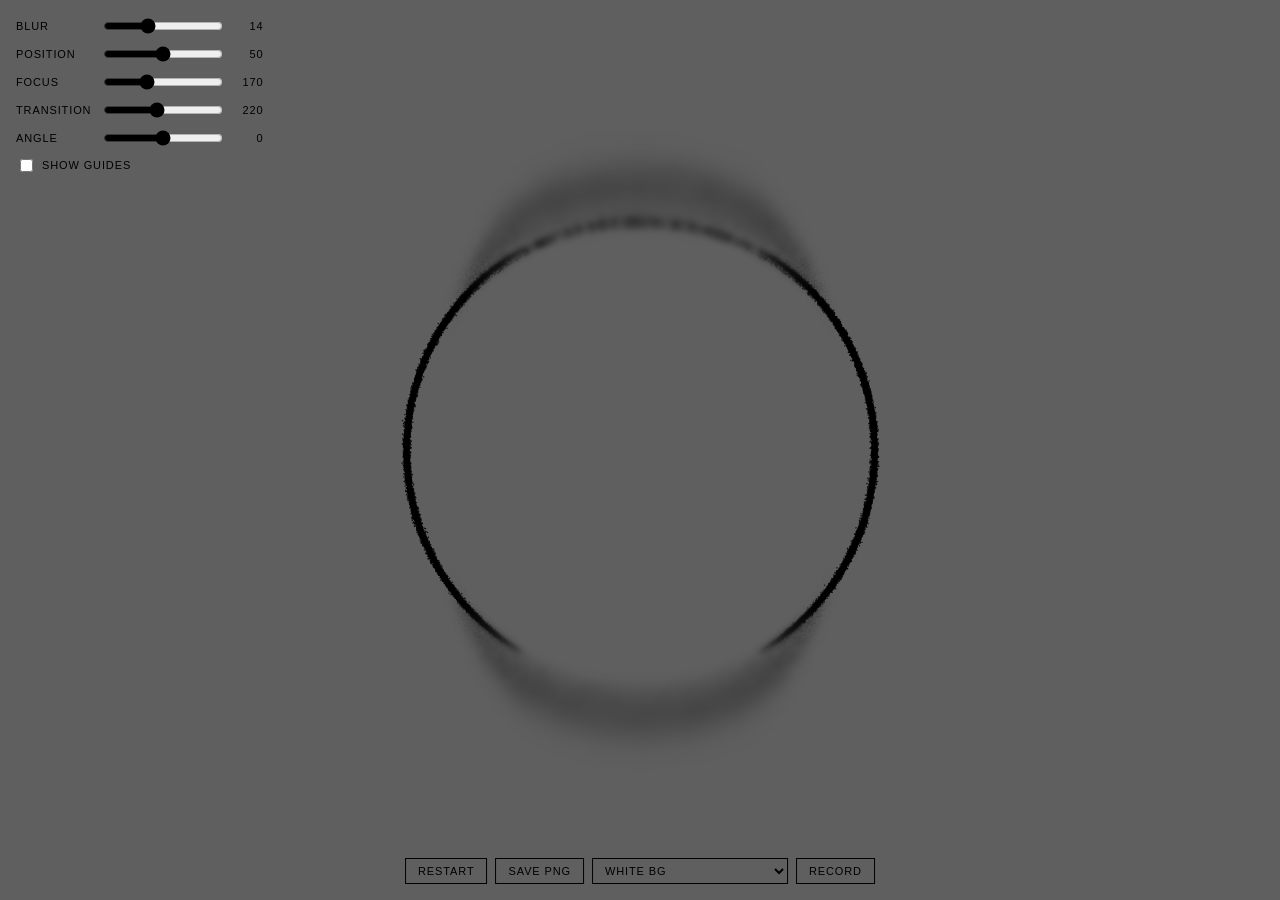
<file: originals/sleet-drop.html>
<!doctype html>
<html>
<head>
<meta charset="utf-8">
<meta name="viewport" content="width=device-width,initial-scale=1">
<title>Sleet Drop</title>
<style>
  html,body{margin:0;height:100%;background:#5f5f5f}
  body{display:flex;align-items:center;justify-content:center;overflow:hidden;font:11px/1 Helvetica,Arial,sans-serif;color:#000}
  canvas{display:block}
  .ui{position:fixed;bottom:16px;left:50%;transform:translateX(-50%);display:flex;gap:8px}
  button{background:none;border:1px solid #000;color:#000;padding:6px 12px;font:inherit;letter-spacing:.08em;text-transform:uppercase;cursor:pointer}
  button:hover{background:#000;color:#5f5f5f}
  button,select{white-space:nowrap;flex:none}
  select{background:none;border:1px solid #000;color:#000;padding:5px 8px;font:inherit;letter-spacing:.08em;text-transform:uppercase}
  .panel{position:fixed;top:16px;left:16px;display:grid;grid-template-columns:auto 120px 32px;gap:8px 10px;align-items:center;letter-spacing:.08em;text-transform:uppercase}
  .panel input[type=range]{width:120px;accent-color:#000}
  .panel output{text-align:right;font-variant-numeric:tabular-nums}
  .panel .chk{grid-column:1 / -1;display:flex;gap:6px;align-items:center}
</style>
</head>
<body>
<canvas id="c"></canvas>

<div class="panel">
  <span>Blur</span><input type="range" id="blur" min="0" max="40" step="0.5" value="14"><output></output>
  <span>Position</span><input type="range" id="pos" min="0" max="1" step="0.01" value="0.5"><output></output>
  <span>Focus</span><input type="range" id="focus" min="0" max="500" step="1" value="170"><output></output>
  <span>Transition</span><input type="range" id="trans" min="0" max="500" step="1" value="220"><output></output>
  <span>Angle</span><input type="range" id="angle" min="-90" max="90" step="1" value="0"><output></output>
  <label class="chk"><input type="checkbox" id="guides"> Show guides</label>
</div>

<div class="ui"><button id="restart">Restart</button><button id="save">Save PNG</button><select id="vbg"><option value="#fff">White bg</option><option value="#5f5f5f">Grey bg</option><option value="">Transparent (Chrome)</option></select><button id="rec">Record</button></div>

<script>
// ---- Form ----
const BG = '#5f5f5f';
const S = 1000;          // design space (square)
const CX = 500, CY = 500;
const R = 260;           // ring radius
const OFF = 55;          // smear offset at top/bottom
const LEVELS = 4;        // blur steps across the transition zone

const cv = document.getElementById('c'), ctx = cv.getContext('2d');
const mk = () => { const c = document.createElement('canvas'); return [c, c.getContext('2d')]; };
const [base, bctx] = mk(), [scene, sctx] = mk(), [half, hctx] = mk(), [tmp, tctx] = mk();
let k, sz, pts, idx, t0, raf;

// ---- Tilt-blur controls ----
const P = {};
const ids = ['blur', 'pos', 'focus', 'trans', 'angle'];
function readControls() {
  for (const id of ids) {
    const el = document.getElementById(id);
    P[id] = +el.value;
    el.nextElementSibling.textContent = id === 'pos' ? Math.round(P[id] * 100) : P[id];
  }
  P.guides = document.getElementById('guides').checked;
}
for (const id of [...ids, 'guides']) document.getElementById(id).addEventListener('input', () => { readControls(); composite(); });

const gauss = () => { let u = 0, v = 0; while (!u) u = Math.random(); while (!v) v = Math.random();
  return Math.sqrt(-2 * Math.log(u)) * Math.cos(2 * Math.PI * v); };
const smooth = (a, b, x) => { x = Math.min(1, Math.max(0, (x - a) / (b - a))); return x * x * (3 - 2 * x); };
const env = a => { const s = Math.sin(a); return s < 0 ? -smooth(.5, .9, -s) : smooth(.5, .9, s); };

function drawBase() {
  bctx.setTransform(1, 0, 0, 1, 0, 0);
  bctx.clearRect(0, 0, base.width, base.height);
  bctx.setTransform(k, 0, 0, k, 0, 0);
  bctx.fillStyle = '#000';
  for (let i = 0; i < 70000; i++) {
    const a = Math.random() * Math.PI * 2, al = .85 * (1 - Math.abs(env(a)));
    if (al < .02) continue;
    const r = R + gauss() * 1.6;
    bctx.globalAlpha = al;
    bctx.fillRect(CX + Math.cos(a) * r, CY + Math.sin(a) * r, sz, sz);
  }
  for (let i = 0; i < 120000; i++) {
    const a = Math.random() * Math.PI * 2, e = env(a);
    if (Math.abs(e) < .02) continue;
    const u = Math.pow(Math.random(), .6);
    bctx.globalAlpha = .1 * Math.abs(e);
    bctx.fillRect(CX + Math.cos(a) * R + gauss() * 3,
                  CY + Math.sin(a) * R + e * OFF * u + gauss() * (4 + 10 * u), sz, sz);
  }
  bctx.globalAlpha = 1;
}

// ---- Sleet: ice shell freezes inward, liquid core shrinks, spikes + cracks ----
const CORE_END = .3;     // size of the liquid core left at the end (fraction of R)
const FREEZE = 20;       // seconds for the freezing front to travel inward
const SHELL = 170000;    // particles in the ice shell
const SPIKES = 28;       // spikes and bulges pushed out by expansion
const CRACKS = 14;       // hairline cracks across the shell
const waves = [2, 3, 5, 7, 11].map(f => ({ f, p: Math.random() * 6.28, amp: .1 / Math.sqrt(f) }));
const coreR = a => R * CORE_END * (1 + waves.reduce((s, w) => s + w.amp * Math.sin(w.f * a + w.p), 0));
const fromTop = a => Math.acos(-Math.sin(a)) / Math.PI;

function buildArms() {
  pts = [];
  const push = (x, y, b, a) => pts.push({ x, y, b, a });

  // ice shell: dense at the edge, columnar radial texture, front moves inward
  const columns = Array.from({ length: 260 }, () => Math.random() * Math.PI * 2);
  for (let i = 0; i < SHELL; i++) {
    const a = Math.random() < .4 ? columns[(Math.random() * columns.length) | 0] + gauss() * .004 : Math.random() * Math.PI * 2;
    const c = coreR(a), p = Math.pow(Math.random(), 1.25);
    const r = R - (R - c) * p;
    push(CX + Math.cos(a) * r, CY + Math.sin(a) * r,
         1 + fromTop(a) * 3 + p * FREEZE * (1 + gauss() * .04), .07 + .22 * (1 - .7 * p));
  }

  // spikes and bulges from freezing expansion
  for (let i = 0; i < SPIKES; i++) {
    const a = Math.random() * Math.PI * 2, bulge = Math.random() < .35;
    const L = bulge ? 6 + Math.random() * 10 : 14 + Math.random() * 34;
    const W = bulge ? L * (1 + Math.random() * .4) : 3 + Math.random() * 6;
    const start = 1 + fromTop(a) * 3 + FREEZE * (.35 + Math.random() * .5);
    const cs = Math.cos(a), sn = Math.sin(a), bx = CX + cs * R, by = CY + sn * R;
    for (let n = 0, N = L * W * 7; n < N; n++) {
      const d = L * Math.random();
      const hw = W * (bulge ? Math.sqrt(Math.max(0, 1 - (d / L) ** 2)) : Math.pow(1 - d / L, .6));
      const o = (Math.random() * 2 - 1) * hw;
      push(bx + cs * d - sn * o, by + sn * d + cs * o, start + d / 6, .45 + .3 * (1 - d / L));
    }
  }

  // hairline cracks wandering inward across the shell
  for (let i = 0; i < CRACKS; i++) {
    const a = Math.random() * Math.PI * 2;
    let x = CX + Math.cos(a) * (R - 2), y = CY + Math.sin(a) * (R - 2), dir = a + Math.PI + gauss() * .5;
    const len = 40 + Math.random() * 110, start = 1 + FREEZE * (.6 + Math.random() * .4);
    for (let d = 0; d < len; d += .6) {
      dir += gauss() * .07;
      x += Math.cos(dir) * .6; y += Math.sin(dir) * .6;
      const dx = x - CX, dy = y - CY;
      const r = Math.hypot(dx, dy);
      if (r < coreR(Math.atan2(dy, dx)) || r > R - 1) break;
      push(x + gauss() * .25, y + gauss() * .25, start + d / 25, .75);
    }
  }
  pts.sort((p, q) => p.b - q.b);
}

// ---- Tilt blur: sharp band, blur ramps up through the transition zone ----
function bandGeom() {
  const W = cv.width, th = P.angle * Math.PI / 180;
  return { W, cx: W / 2, cy: P.pos * W, dx: Math.cos(th), dy: Math.sin(th), nx: -Math.sin(th), ny: Math.cos(th), D: W * 1.5 };
}

// Each blur level gets a weight across the band; weights sum to 1, so levels
// cross-fade cleanly on a transparent background.
function mask(i, g) {
  const D = g.D, t = j => Math.min(D, (P.focus + P.trans * j / LEVELS) * k);
  let pts;
  if (i === 0) pts = [[0, 1], [t(0), 1], [t(1), 0], [D, 0]];
  else if (i === LEVELS) pts = [[0, 0], [t(i - 1), 0], [t(i), 1], [D, 1]];
  else pts = [[0, 0], [t(i - 1), 0], [t(i), 1], [t(i + 1), 0], [D, 0]];
  const o = d => Math.min(1, Math.max(0, .5 + d / (2 * D)));
  const gr = tctx.createLinearGradient(g.cx - g.nx * D, g.cy - g.ny * D, g.cx + g.nx * D, g.cy + g.ny * D);
  for (let j = pts.length - 1; j >= 0; j--) gr.addColorStop(o(-pts[j][0]), `rgba(0,0,0,${pts[j][1]})`);
  for (const [d, a] of pts) gr.addColorStop(o(d), `rgba(0,0,0,${a})`);
  return gr;
}

function composite(showGuides = P.guides) {
  const g = bandGeom(), W = g.W, hw = half.width;
  ctx.setTransform(1, 0, 0, 1, 0, 0);
  ctx.globalCompositeOperation = 'source-over';
  ctx.clearRect(0, 0, W, W);
  if (P.blur <= 0) { ctx.drawImage(scene, 0, 0); copyToRec(); if (showGuides) drawGuides(g); return; }
  for (let i = 0; i <= LEVELS; i++) {
    tctx.globalCompositeOperation = 'source-over';
    tctx.clearRect(0, 0, W, W);
    if (i === 0) tctx.drawImage(scene, 0, 0);
    else {
      hctx.filter = 'none'; hctx.clearRect(0, 0, hw, hw);
      hctx.filter = `blur(${P.blur * k * i / LEVELS * (hw / W)}px)`;
      hctx.drawImage(scene, 0, 0, hw, hw);
      tctx.drawImage(half, 0, 0, W, W);
    }
    tctx.globalCompositeOperation = 'destination-in';
    tctx.fillStyle = mask(i, g); tctx.fillRect(0, 0, W, W);
    ctx.globalCompositeOperation = 'lighter';
    ctx.drawImage(tmp, 0, 0);
  }
  ctx.globalCompositeOperation = 'source-over';
  copyToRec();
  if (showGuides) drawGuides(g);
}

function drawGuides(g) {
  const line = d => {
    const px = g.cx + g.nx * d, py = g.cy + g.ny * d;
    ctx.beginPath(); ctx.moveTo(px - g.dx * g.D, py - g.dy * g.D); ctx.lineTo(px + g.dx * g.D, py + g.dy * g.D); ctx.stroke();
  };
  const dpr = window.devicePixelRatio || 1;
  ctx.strokeStyle = '#fff'; ctx.lineWidth = dpr;
  ctx.setLineDash([]); line(-P.focus * k); line(P.focus * k);
  ctx.setLineDash([6 * dpr, 6 * dpr]); line(-(P.focus + P.trans) * k); line((P.focus + P.trans) * k);
  ctx.setLineDash([]);
  ctx.beginPath(); ctx.arc(g.cx, g.cy, 5 * dpr, 0, Math.PI * 2); ctx.stroke();
}

// ---- Animation ----
function frame(now) {
  const t = (now - t0) / 1000;
  let added = false;
  sctx.fillStyle = '#000';
  while (idx < pts.length && pts[idx].b <= t) {
    const p = pts[idx++];
    sctx.globalAlpha = p.a;
    sctx.fillRect(p.x, p.y, sz, sz);
    added = true;
  }
  sctx.globalAlpha = 1;
  if (added) composite();
  if (idx < pts.length) raf = requestAnimationFrame(frame);
  else if (rec) endRec();
}

function restart() {
  cancelAnimationFrame(raf);
  buildArms(); idx = 0;
  sctx.setTransform(1, 0, 0, 1, 0, 0);
  sctx.clearRect(0, 0, scene.width, scene.height);
  sctx.drawImage(base, 0, 0);
  sctx.setTransform(k, 0, 0, k, 0, 0);
  composite();
  t0 = performance.now();
  raf = requestAnimationFrame(frame);
}

function setup() {
  const css = Math.min(innerWidth, innerHeight), dpr = window.devicePixelRatio || 1;
  const px = Math.round(css * dpr);
  k = px / S; sz = 1.3 / k;
  cv.width = cv.height = base.width = base.height = scene.width = scene.height = tmp.width = tmp.height = px;
  half.width = half.height = Math.round(px / 2);
  cv.style.width = cv.style.height = css + 'px';
  drawBase(); restart();
}

document.getElementById('restart').onclick = restart;
const NAME = document.title.toLowerCase().replace(/ /g, '-');
const download = (blob, file) => {
  const l = document.createElement('a'); l.href = URL.createObjectURL(blob);
  l.download = file; l.click(); setTimeout(() => URL.revokeObjectURL(l.href), 1000);
};
document.getElementById('save').onclick = () => {
  composite(false);
  cv.toBlob(b => { download(b, NAME + '.png'); composite(); });
};

// ---- Record the animation (restarts it, stops when growth finishes) ----
const rc = document.createElement('canvas'), rctx = rc.getContext('2d');
const recBtn = document.getElementById('rec'), vbg = document.getElementById('vbg');
let rec = null, ending = false;
function copyToRec() {
  if (!rec) return;
  rctx.clearRect(0, 0, rc.width, rc.height);
  if (vbg.value) { rctx.fillStyle = vbg.value; rctx.fillRect(0, 0, rc.width, rc.height); }
  rctx.drawImage(cv, 0, 0);
}
function endRec() {
  if (ending || !rec) return;
  ending = true;
  let n = 0;
  const iv = setInterval(() => { copyToRec(); if (++n > 15) { clearInterval(iv); rec.stop(); } }, 100);
}
recBtn.onclick = () => {
  if (rec) { endRec(); return; }
  const type = ['video/webm;codecs=vp9', 'video/webm;codecs=vp8', 'video/webm', 'video/mp4']
    .find(t => window.MediaRecorder && MediaRecorder.isTypeSupported(t));
  if (!type) { alert('Video recording is not supported in this browser. Try Chrome.'); return; }
  rc.width = rc.height = cv.width;
  const chunks = [];
  rec = new MediaRecorder(rc.captureStream(30), { mimeType: type, videoBitsPerSecond: 12e6 });
  rec.ondataavailable = e => { if (e.data.size) chunks.push(e.data); };
  rec.onstop = () => {
    download(new Blob(chunks, { type }), NAME + (type.includes('mp4') ? '.mp4' : '.webm'));
    rec = null; ending = false; recBtn.textContent = 'Record';
  };
  rec.start(); recBtn.textContent = 'Stop';
  restart();
};
let rt; addEventListener('resize', () => { clearTimeout(rt); rt = setTimeout(setup, 200); });
readControls();
setup();
</script>
</body>
</html>
</file>
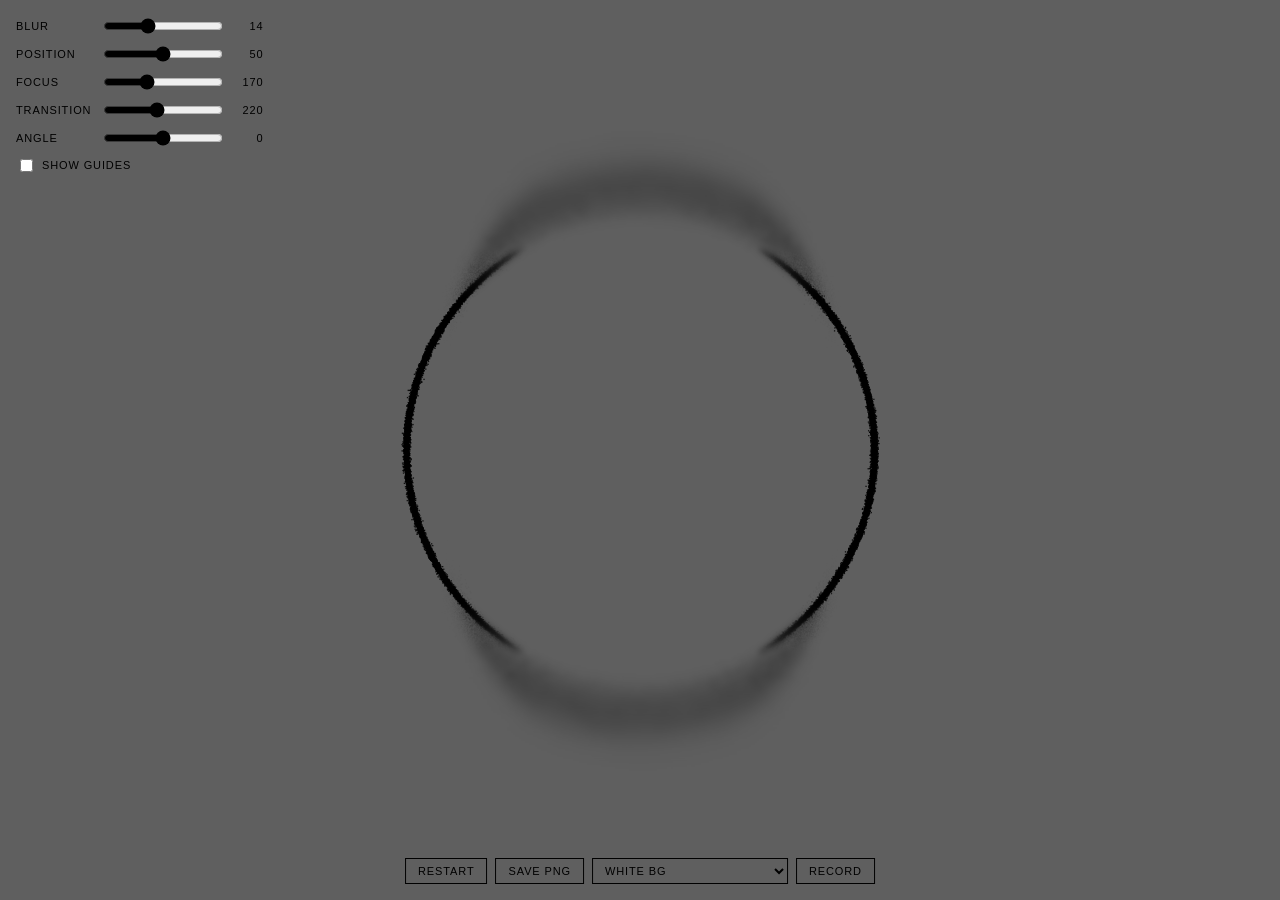
<file: originals/snow-drop.html>
<!doctype html>
<html>
<head>
<meta charset="utf-8">
<meta name="viewport" content="width=device-width,initial-scale=1">
<title>Crystallizing Drop</title>
<style>
  html,body{margin:0;height:100%;background:#5f5f5f}
  body{display:flex;align-items:center;justify-content:center;overflow:hidden;font:11px/1 Helvetica,Arial,sans-serif;color:#000}
  canvas{display:block}
  .ui{position:fixed;bottom:16px;left:50%;transform:translateX(-50%);display:flex;gap:8px}
  button{background:none;border:1px solid #000;color:#000;padding:6px 12px;font:inherit;letter-spacing:.08em;text-transform:uppercase;cursor:pointer}
  button:hover{background:#000;color:#5f5f5f}
  button,select{white-space:nowrap;flex:none}
  select{background:none;border:1px solid #000;color:#000;padding:5px 8px;font:inherit;letter-spacing:.08em;text-transform:uppercase}
  .panel{position:fixed;top:16px;left:16px;display:grid;grid-template-columns:auto 120px 32px;gap:8px 10px;align-items:center;letter-spacing:.08em;text-transform:uppercase}
  .panel input[type=range]{width:120px;accent-color:#000}
  .panel output{text-align:right;font-variant-numeric:tabular-nums}
  .panel .chk{grid-column:1 / -1;display:flex;gap:6px;align-items:center}
</style>
</head>
<body>
<canvas id="c"></canvas>

<div class="panel">
  <span>Blur</span><input type="range" id="blur" min="0" max="40" step="0.5" value="14"><output></output>
  <span>Position</span><input type="range" id="pos" min="0" max="1" step="0.01" value="0.5"><output></output>
  <span>Focus</span><input type="range" id="focus" min="0" max="500" step="1" value="170"><output></output>
  <span>Transition</span><input type="range" id="trans" min="0" max="500" step="1" value="220"><output></output>
  <span>Angle</span><input type="range" id="angle" min="-90" max="90" step="1" value="0"><output></output>
  <label class="chk"><input type="checkbox" id="guides"> Show guides</label>
</div>

<div class="ui"><button id="restart">Restart</button><button id="save">Save PNG</button><select id="vbg"><option value="#fff">White bg</option><option value="#5f5f5f">Grey bg</option><option value="">Transparent (Chrome)</option></select><button id="rec">Record</button></div>

<script>
// ---- Form ----
const BG = '#5f5f5f';
const S = 1000;          // design space (square)
const CX = 500, CY = 500;
const R = 260;           // ring radius
const OFF = 55;          // smear offset at top/bottom
const ARMS = 84;         // number of main snowflake arms
const GROW = 14;         // arm growth speed (units/sec) — lower = slower
const SPREAD = 14;       // seconds for frost to travel from top to bottom
const LEVELS = 4;        // blur steps across the transition zone

const cv = document.getElementById('c'), ctx = cv.getContext('2d');
const mk = () => { const c = document.createElement('canvas'); return [c, c.getContext('2d')]; };
const [base, bctx] = mk(), [scene, sctx] = mk(), [half, hctx] = mk(), [tmp, tctx] = mk();
let k, sz, pts, idx, t0, raf;

// ---- Tilt-blur controls ----
const P = {};
const ids = ['blur', 'pos', 'focus', 'trans', 'angle'];
function readControls() {
  for (const id of ids) {
    const el = document.getElementById(id);
    P[id] = +el.value;
    el.nextElementSibling.textContent = id === 'pos' ? Math.round(P[id] * 100) : P[id];
  }
  P.guides = document.getElementById('guides').checked;
}
for (const id of [...ids, 'guides']) document.getElementById(id).addEventListener('input', () => { readControls(); composite(); });

const gauss = () => { let u = 0, v = 0; while (!u) u = Math.random(); while (!v) v = Math.random();
  return Math.sqrt(-2 * Math.log(u)) * Math.cos(2 * Math.PI * v); };
const smooth = (a, b, x) => { x = Math.min(1, Math.max(0, (x - a) / (b - a))); return x * x * (3 - 2 * x); };
const env = a => { const s = Math.sin(a); return s < 0 ? -smooth(.5, .9, -s) : smooth(.5, .9, s); };

function drawBase() {
  bctx.setTransform(1, 0, 0, 1, 0, 0);
  bctx.clearRect(0, 0, base.width, base.height);
  bctx.setTransform(k, 0, 0, k, 0, 0);
  bctx.fillStyle = '#000';
  for (let i = 0; i < 70000; i++) {
    const a = Math.random() * Math.PI * 2, al = .85 * (1 - Math.abs(env(a)));
    if (al < .02) continue;
    const r = R + gauss() * 1.6;
    bctx.globalAlpha = al;
    bctx.fillRect(CX + Math.cos(a) * r, CY + Math.sin(a) * r, sz, sz);
  }
  for (let i = 0; i < 120000; i++) {
    const a = Math.random() * Math.PI * 2, e = env(a);
    if (Math.abs(e) < .02) continue;
    const u = Math.pow(Math.random(), .6);
    bctx.globalAlpha = .1 * Math.abs(e);
    bctx.fillRect(CX + Math.cos(a) * R + gauss() * 3,
                  CY + Math.sin(a) * R + e * OFF * u + gauss() * (4 + 10 * u), sz, sz);
  }
  bctx.globalAlpha = 1;
}

// irregular hollow at the centre that inward crystals stop short of
const CORE = .34;
const waves = [2, 3, 5, 7, 11].map(f => ({ f, p: Math.random() * 6.28, amp: .1 / Math.sqrt(f) }));
const coreR = a => R * CORE * (1 + waves.reduce((s, w) => s + w.amp * Math.sin(w.f * a + w.p), 0));
const ARMS_IN = 180;     // crystals growing inward from the ring

function grow(x, y, dir, len, birth, depth, maxD = 2) {
  const cs = Math.cos(dir), sn = Math.sin(dir), nx = -sn, ny = cs;
  const gap = len * (.16 + Math.random() * .08);
  let next = gap * (.6 + Math.random() * .4);
  for (let d = 0; d < len; d += 1) {
    const f = 1 - d / len, w = (depth ? .8 : 1.6) * f + .3;
    const bx = x + cs * d, by = y + sn * d, b = birth + d / GROW;
    for (let j = 0, n = depth ? 2 : 3; j < n; j++) {
      const o = gauss() * w;
      pts.push({ x: bx + nx * o + gauss() * .3, y: by + ny * o + gauss() * .3, b, a: .5 + .4 * f });
    }
    if (depth < maxD && d >= next && d < len * .85) {
      const bl = (len - d) * (.35 + Math.random() * .2);
      grow(bx, by, dir + Math.PI / 3, bl, b, depth + 1, maxD);
      grow(bx, by, dir - Math.PI / 3, bl * (.85 + Math.random() * .3), b, depth + 1, maxD);
      next += gap;
    }
  }
}

function buildArms() {
  pts = [];
  for (let i = 0; i < ARMS; i++) {
    const a = (i + Math.random() * .6) / ARMS * Math.PI * 2, e = env(a);
    const x = CX + Math.cos(a) * R, y = CY + Math.sin(a) * R + e * OFF;
    const fromTop = Math.acos(-Math.sin(a)) / Math.PI;
    const delay = 1 + fromTop * SPREAD + Math.random() * 1.5;
    const len = 30 + Math.random() * 55 + Math.abs(e) * 25;
    grow(x, y, a, len, delay, 0);
  }
  // inward crystals: start at the ring, reach toward the hollow core
  for (let i = 0; i < ARMS_IN; i++) {
    const a = (i + Math.random()) / ARMS_IN * Math.PI * 2;
    const x = CX + Math.cos(a) * (R - 2), y = CY + Math.sin(a) * (R - 2);
    const fromTop = Math.acos(-Math.sin(a)) / Math.PI;
    const delay = 2 + fromTop * SPREAD + Math.random() * 3;
    const len = (R - coreR(a)) * (.55 + Math.random() * .45);
    grow(x, y, a + Math.PI, len, delay, 0, Math.random() < .3 ? 2 : 1);
  }
  // keep inward growth inside the ring and outside the hollow
  pts = pts.filter(p => {
    const dx = p.x - CX, dy = p.y - CY, r = Math.hypot(dx, dy);
    return r > R - 2 || r >= coreR(Math.atan2(dy, dx));
  });
  pts.sort((p, q) => p.b - q.b);
}

// ---- Tilt blur: sharp band, blur ramps up through the transition zone ----
function bandGeom() {
  const W = cv.width, th = P.angle * Math.PI / 180;
  return { W, cx: W / 2, cy: P.pos * W, dx: Math.cos(th), dy: Math.sin(th), nx: -Math.sin(th), ny: Math.cos(th), D: W * 1.5 };
}

// Each blur level gets a weight across the band; weights sum to 1, so levels
// cross-fade cleanly on a transparent background.
function mask(i, g) {
  const D = g.D, t = j => Math.min(D, (P.focus + P.trans * j / LEVELS) * k);
  let pts;
  if (i === 0) pts = [[0, 1], [t(0), 1], [t(1), 0], [D, 0]];
  else if (i === LEVELS) pts = [[0, 0], [t(i - 1), 0], [t(i), 1], [D, 1]];
  else pts = [[0, 0], [t(i - 1), 0], [t(i), 1], [t(i + 1), 0], [D, 0]];
  const o = d => Math.min(1, Math.max(0, .5 + d / (2 * D)));
  const gr = tctx.createLinearGradient(g.cx - g.nx * D, g.cy - g.ny * D, g.cx + g.nx * D, g.cy + g.ny * D);
  for (let j = pts.length - 1; j >= 0; j--) gr.addColorStop(o(-pts[j][0]), `rgba(0,0,0,${pts[j][1]})`);
  for (const [d, a] of pts) gr.addColorStop(o(d), `rgba(0,0,0,${a})`);
  return gr;
}

function composite(showGuides = P.guides) {
  const g = bandGeom(), W = g.W, hw = half.width;
  ctx.setTransform(1, 0, 0, 1, 0, 0);
  ctx.globalCompositeOperation = 'source-over';
  ctx.clearRect(0, 0, W, W);
  if (P.blur <= 0) { ctx.drawImage(scene, 0, 0); copyToRec(); if (showGuides) drawGuides(g); return; }
  for (let i = 0; i <= LEVELS; i++) {
    tctx.globalCompositeOperation = 'source-over';
    tctx.clearRect(0, 0, W, W);
    if (i === 0) tctx.drawImage(scene, 0, 0);
    else {
      hctx.filter = 'none'; hctx.clearRect(0, 0, hw, hw);
      hctx.filter = `blur(${P.blur * k * i / LEVELS * (hw / W)}px)`;
      hctx.drawImage(scene, 0, 0, hw, hw);
      tctx.drawImage(half, 0, 0, W, W);
    }
    tctx.globalCompositeOperation = 'destination-in';
    tctx.fillStyle = mask(i, g); tctx.fillRect(0, 0, W, W);
    ctx.globalCompositeOperation = 'lighter';
    ctx.drawImage(tmp, 0, 0);
  }
  ctx.globalCompositeOperation = 'source-over';
  copyToRec();
  if (showGuides) drawGuides(g);
}

function drawGuides(g) {
  const line = d => {
    const px = g.cx + g.nx * d, py = g.cy + g.ny * d;
    ctx.beginPath(); ctx.moveTo(px - g.dx * g.D, py - g.dy * g.D); ctx.lineTo(px + g.dx * g.D, py + g.dy * g.D); ctx.stroke();
  };
  const dpr = window.devicePixelRatio || 1;
  ctx.strokeStyle = '#fff'; ctx.lineWidth = dpr;
  ctx.setLineDash([]); line(-P.focus * k); line(P.focus * k);
  ctx.setLineDash([6 * dpr, 6 * dpr]); line(-(P.focus + P.trans) * k); line((P.focus + P.trans) * k);
  ctx.setLineDash([]);
  ctx.beginPath(); ctx.arc(g.cx, g.cy, 5 * dpr, 0, Math.PI * 2); ctx.stroke();
}

// ---- Animation ----
function frame(now) {
  const t = (now - t0) / 1000;
  let added = false;
  sctx.fillStyle = '#000';
  while (idx < pts.length && pts[idx].b <= t) {
    const p = pts[idx++];
    sctx.globalAlpha = p.a;
    sctx.fillRect(p.x, p.y, sz, sz);
    added = true;
  }
  sctx.globalAlpha = 1;
  if (added) composite();
  if (idx < pts.length) raf = requestAnimationFrame(frame);
  else if (rec) endRec();
}

function restart() {
  cancelAnimationFrame(raf);
  buildArms(); idx = 0;
  sctx.setTransform(1, 0, 0, 1, 0, 0);
  sctx.clearRect(0, 0, scene.width, scene.height);
  sctx.drawImage(base, 0, 0);
  sctx.setTransform(k, 0, 0, k, 0, 0);
  composite();
  t0 = performance.now();
  raf = requestAnimationFrame(frame);
}

function setup() {
  const css = Math.min(innerWidth, innerHeight), dpr = window.devicePixelRatio || 1;
  const px = Math.round(css * dpr);
  k = px / S; sz = 1.3 / k;
  cv.width = cv.height = base.width = base.height = scene.width = scene.height = tmp.width = tmp.height = px;
  half.width = half.height = Math.round(px / 2);
  cv.style.width = cv.style.height = css + 'px';
  drawBase(); restart();
}

document.getElementById('restart').onclick = restart;
const NAME = document.title.toLowerCase().replace(/ /g, '-');
const download = (blob, file) => {
  const l = document.createElement('a'); l.href = URL.createObjectURL(blob);
  l.download = file; l.click(); setTimeout(() => URL.revokeObjectURL(l.href), 1000);
};
document.getElementById('save').onclick = () => {
  composite(false);
  cv.toBlob(b => { download(b, NAME + '.png'); composite(); });
};

// ---- Record the animation (restarts it, stops when growth finishes) ----
const rc = document.createElement('canvas'), rctx = rc.getContext('2d');
const recBtn = document.getElementById('rec'), vbg = document.getElementById('vbg');
let rec = null, ending = false;
function copyToRec() {
  if (!rec) return;
  rctx.clearRect(0, 0, rc.width, rc.height);
  if (vbg.value) { rctx.fillStyle = vbg.value; rctx.fillRect(0, 0, rc.width, rc.height); }
  rctx.drawImage(cv, 0, 0);
}
function endRec() {
  if (ending || !rec) return;
  ending = true;
  let n = 0;
  const iv = setInterval(() => { copyToRec(); if (++n > 15) { clearInterval(iv); rec.stop(); } }, 100);
}
recBtn.onclick = () => {
  if (rec) { endRec(); return; }
  const type = ['video/webm;codecs=vp9', 'video/webm;codecs=vp8', 'video/webm', 'video/mp4']
    .find(t => window.MediaRecorder && MediaRecorder.isTypeSupported(t));
  if (!type) { alert('Video recording is not supported in this browser. Try Chrome.'); return; }
  rc.width = rc.height = cv.width;
  const chunks = [];
  rec = new MediaRecorder(rc.captureStream(30), { mimeType: type, videoBitsPerSecond: 12e6 });
  rec.ondataavailable = e => { if (e.data.size) chunks.push(e.data); };
  rec.onstop = () => {
    download(new Blob(chunks, { type }), NAME + (type.includes('mp4') ? '.mp4' : '.webm'));
    rec = null; ending = false; recBtn.textContent = 'Record';
  };
  rec.start(); recBtn.textContent = 'Stop';
  restart();
};
let rt; addEventListener('resize', () => { clearTimeout(rt); rt = setTimeout(setup, 200); });
readControls();
setup();
</script>
</body>
</html>
</file>
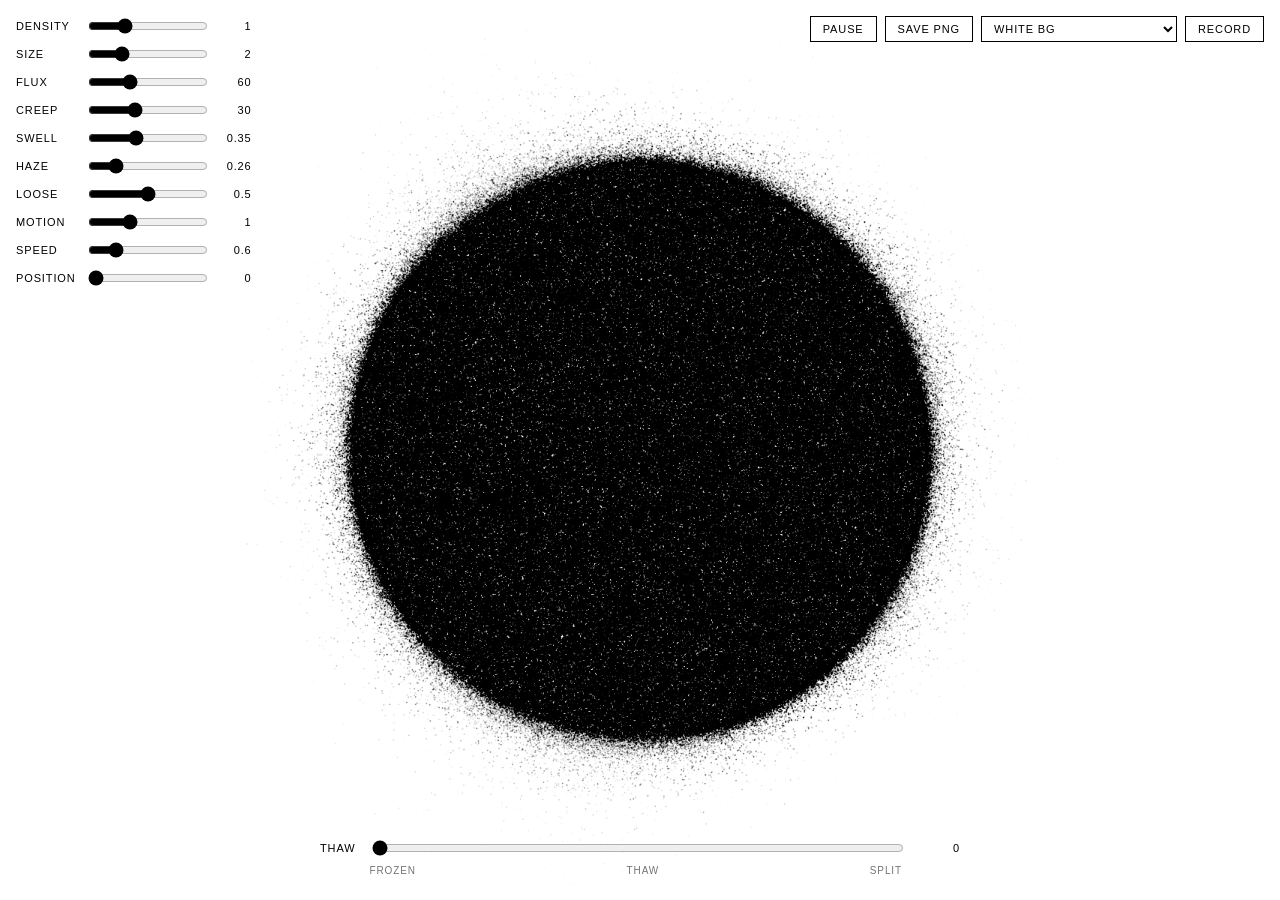
<file: originals/thaw-drop.html>
<!doctype html>
<html>
<head>
<meta charset="utf-8">
<meta name="viewport" content="width=device-width,initial-scale=1">
<title>Thaw Drop</title>
<style>
  html,body{margin:0;height:100%;background:#fff}
  body{display:flex;align-items:center;justify-content:center;overflow:hidden;font:11px/1 Helvetica,Arial,sans-serif;color:#000}
  canvas{display:block}
  .panel{position:fixed;left:16px;top:16px;display:grid;grid-template-columns:auto 120px 36px;gap:8px 10px;align-items:center;letter-spacing:.08em;text-transform:uppercase}
  .panel input[type=range]{width:120px;accent-color:#000}
  .panel output{text-align:right;font-variant-numeric:tabular-nums}
  .ui{position:fixed;right:16px;top:16px;display:flex;gap:8px}
  .thaw{position:fixed;left:50%;bottom:24px;transform:translateX(-50%);width:min(640px,calc(100vw - 32px));
        display:grid;grid-template-columns:auto 1fr 44px;gap:14px;align-items:center;letter-spacing:.08em;text-transform:uppercase}
  .thaw input[type=range]{width:100%;accent-color:#000}
  .thaw output{text-align:right;font-variant-numeric:tabular-nums}
  .ticks{display:flex;justify-content:space-between;opacity:.55;font-size:10px;margin-top:-6px}
  .hidden .thaw{display:none}
  button,select{background:none;border:1px solid #000;color:#000;padding:6px 12px;font:inherit;letter-spacing:.08em;text-transform:uppercase;cursor:pointer;white-space:nowrap}
  select{padding:5px 8px}
  button:hover{background:#000;color:#fff}
  .hidden .panel,.hidden .ui{display:none}
</style>
</head>
<body>
<canvas id="c"></canvas>

<div class="panel">
  <span>Density</span><input type="range" id="density" min="0.4" max="2.5" step="0.05" value="1"><output></output>
  <span>Size</span><input type="range" id="size" min="1" max="5" step="0.5" value="2"><output></output>
  <span>Flux</span><input type="range" id="flux" min="0" max="180" step="1" value="60"><output></output>
  <span>Creep</span><input type="range" id="creep" min="0" max="80" step="1" value="30"><output></output>
  <span>Swell</span><input type="range" id="swell" min="0" max="0.9" step="0.01" value="0.35"><output></output>
  <span>Haze</span><input type="range" id="haze" min="0.1" max="0.9" step="0.01" value="0.26"><output></output>
  <span>Loose</span><input type="range" id="loose" min="0" max="1" step="0.01" value="0.5"><output></output>
  <span>Motion</span><input type="range" id="motion" min="0" max="3" step="0.05" value="1"><output></output>
  <span>Speed</span><input type="range" id="speed" min="0" max="3" step="0.05" value="0.6"><output></output>
  <span>Position</span><input type="range" id="position" min="0" max="360" step="1" value="0"><output></output>
</div>

<div class="thaw">
  <span>Thaw</span><input type="range" id="thaw" min="0" max="2" step="0.001" value="0"><output></output>
  <span></span><div class="ticks"><span>Frozen</span><span>Thaw</span><span>Split</span></div><span></span>
</div>

<div class="ui">
  <button id="pause">Pause</button>
  <button id="save">Save PNG</button>
  <select id="vbg"><option value="#fff">White bg</option><option value="">Transparent (Chrome)</option></select>
  <button id="rec">Record</button>
</div>

<script>
// Press H to hide/show the controls.
// Thaw 0 = the frozen drop (solid disc, soft edges). Thaw 1 = the untouched drop (open ring, grey haze).
// In between, the disc empties from the edge inward: each particle travels to its place on the ring or in the haze.
// Thaw 1 → 2 = Split: tension builds (the ring trembles, the haze draws in), then the ring cracks and shatters,
// its particles flung across the canvas. Slide back and they gather into the ring again.
// Easter egg: once thawed, slice across the ring quickly with the cursor to split it open yourself.

const W = 1200, CX = 600, CY = 600, M = 2048, TWO_PI = Math.PI * 2;
// frozen drop
const BULGE = 2;         // size of the frozen drop's bulges round the rim, and how much they swell (1 = previous)
const REACH = .5;        // how far the frozen drop's powder disperses (1 = previous reach)
const RF = 380, BLUR_F = 22, DENS_F = 1.4, INK = 1.6, GROUPS = 8;
const BASE_F = [100, 268, -45, 42];
// untouched drop
const RU = 360, STROKE = 13, BLUR_U = 30, HZ_SD = .78, BREATHE = .35;
const BASE_U = [182, 275, -7, 108];

const smooth = (a, b, x) => { x = Math.min(1, Math.max(0, (x - a) / (b - a))); return x * x * (3 - 2 * x); };
const band = (x, a, b, r) => smooth(a, a + r, x) * (1 - smooth(b - r, b, x));
const norm360 = d => ((d % 360) + 360) % 360;
const gauss = () => { let u = 0, v = 0; while (!u) u = Math.random(); while (!v) v = Math.random();
  return Math.sqrt(-2 * Math.log(u)) * Math.cos(2 * Math.PI * v); };
const rnd3 = () => [Math.random() * 6.28, Math.random() * 6.28, Math.random() * 6.28];
const wobble = (t, p) => (Math.sin(t * .37 + p[0]) + .6 * Math.sin(t * .91 + p[1]) + .35 * Math.sin(t * 1.73 + p[2])) / 1.95;

const P = {};
const ids = ['thaw', 'density', 'size', 'flux', 'creep', 'swell', 'haze', 'loose', 'motion', 'speed', 'position'];
function readControls() {
  for (const id of ids) { const el = document.getElementById(id); P[id] = +el.value; el.nextElementSibling.textContent = P[id]; }
}

// ---- blurred-edge envelopes (both creep on their own irregular rhythms) ----
const EF = [...BASE_F], EU = [...BASE_U], SF = [rnd3(), rnd3(), rnd3(), rnd3()], SU = [rnd3(), rnd3(), rnd3(), rnd3()];
// Frozen drop: the disc itself holds perfectly still. Its soft bulges are random — 3 to 6 of them at a time,
// each its own size and strength, each running round the edge at its own pace (Flux sets the average),
// swelling and shrinking as it goes. When one has lived out its time it fades and a new one rises elsewhere.
let fluxF = 0;
function moveEdges(t) {
  const [E, B, S] = [EU, BASE_U, SU];
  E[0] = B[0] - P.creep * wobble(t, S[0]); E[1] = B[1] + P.creep * wobble(t, S[1]);
  E[2] = B[2] - P.creep * wobble(t, S[2]); E[3] = B[3] + P.creep * wobble(t, S[3]);
}
function arc(deg, a, b, r) { const c = (a + b) / 2; let d = norm360(deg - c); if (d > 180) d -= 360; return band(c + d, a, b, r); }
const rand = (a, b) => a + Math.random() * (b - a);
function newBulge(initial) {
  return { c: rand(0, 360), hw: BULGE * rand(14, 70), amp: rand(.55, 1), dir: Math.random() < .8 ? 1 : -1, pace: rand(.4, 1.7),
           life: rand(4, 11), age: initial ? rand(0, 6) : 0, seed: rnd3() };
}
let bulges = Array.from({ length: 3 }, () => newBulge(true));   // fewer, bigger bulges so crisp edge still shows between them
function updateBulges(dt, t) {
  for (let k = 0; k < bulges.length; k++) {
    const g = bulges[k];
    g.age += dt;
    g.c += g.dir * g.pace * P.flux * dt * (1 + .7 * wobble(t * 1.3, g.seed));   // surges and slackens
    if (g.age > g.life) bulges[k] = newBulge(false);
  }
  if (bulges.length < 2) bulges.push(newBulge(false));
  if (bulges.length < 4 && Math.random() < dt * .08) bulges.push(newBulge(false));
  if (bulges.length > 2 && Math.random() < dt * .05) bulges.splice((Math.random() * bulges.length) | 0, 1);
}
function envF(deg) {
  let m = 0;
  for (const g of bulges) {
    const fade = smooth(0, 1.5, g.age) * (1 - smooth(g.life - 1.5, g.life, g.age));   // rise and fall
    const hw = g.hw * (1 + BULGE * P.creep / 60 * wobble(tauNow * 1.1, g.seed));    // each one swells and shrinks
    const v = g.amp * fade * arc(deg, g.c - hw, g.c + hw, Math.min(22, hw * .7));
    if (v > m) m = v;
  }
  return m;
}
let tauNow = 0;
const envU = deg => Math.max(arc(deg, EU[0], EU[1], 16), arc(deg, EU[2], EU[3], 20));

// ---- canvas ----
const cv = document.getElementById('c'), ctx = cv.getContext('2d');
cv.width = cv.height = W;
const img = ctx.createImageData(W, W), u32 = new Uint32Array(img.data.buffer), acc = new Float32Array(W * W);
// ---- Tiny spheres: each particle is stamped as a round dot with a domed (spherical) profile,
// anti-aliased at 4×4 sub-pixel positions. Ink per particle is unchanged, so tones stay the same.
const KCACHE = new Map();
function kernels(d) {
  const key = Math.round(d * 4) / 4;
  if (KCACHE.has(key)) return KCACHE.get(key);
  const r = key / 2, h = Math.ceil(r + .5), n = 2 * h + 1, set = [];
  for (let py = 0; py < 4; py++) for (let px = 0; px < 4; px++) {
    const fx = px / 4, fy = py / 4, k = new Float32Array(n * n); let sum = 0;
    for (let j = 0; j < n; j++) for (let i = 0; i < n; i++) {
      let v = 0;                                     // supersample each pixel 4×4
      for (let sy = 0; sy < 4; sy++) for (let sx = 0; sx < 4; sx++) {
        const dx = i - h + (sx + .5) / 4 - .5 - fx, dy = j - h + (sy + .5) / 4 - .5 - fy, q = (dx * dx + dy * dy) / (r * r);
        if (q < 1) v += Math.sqrt(1 - q);            // height of a sphere: denser in the middle, soft at the rim
      }
      k[j * n + i] = v; sum += v;
    }
    for (let t = 0; t < k.length; t++) k[t] /= sum || 1;
    set.push(k);
  }
  const out = { h, n, set }; KCACHE.set(key, out); return out;
}
let KN = null, KB = null;                            // normal and big-speck kernels for this frame
function splatK(x, y, w, K) {
  const x0 = Math.floor(x), y0 = Math.floor(y), h = K.h, n = K.n;
  if (x0 - h < 0 || y0 - h < 0 || x0 + h >= W || y0 + h >= W) return;
  const k = K.set[(((y - y0) * 4) | 0) * 4 + (((x - x0) * 4) | 0)];
  let o = (y0 - h) * W + x0 - h, t = 0;
  for (let j = 0; j < n; j++, o += W) for (let i = 0; i < n; i++, t++) { const v = k[t]; if (v) acc[o + i] += w * v; }
}

function splat(x, y, w) {
  const x0 = x | 0, y0 = y | 0;
  if (x0 < 0 || y0 < 0 || x0 >= W - 1 || y0 >= W - 1) return;
  const fx = x - x0, fy = y - y0, i = y0 * W + x0;
  acc[i] += w * (1 - fx) * (1 - fy); acc[i + 1] += w * fx * (1 - fy);
  acc[i + W] += w * (1 - fx) * fy; acc[i + W + 1] += w * fx * fy;
}

// ---- particles ----
// N disc particles + NH frozen-halo particles. Each one also carries a destination in the untouched drop:
// a place on the ring line (role 1) or in the haze (role 2), at its own angle.
const phases = (x, y) => [.011 * y + .004 * x, .007 * (x + y), .012 * x - .003 * y, .008 * (x - y) + 1.3];
const MODES_F = [[2, .23], [3, .41], [5, .67], [7, .53]], MPF = MODES_F.map(() => Math.random() * 6.28);
let N, NH, T, NL, NZ;
let hx, hy, ux, uy, fr, S, C, js, jc, grp, st;              // frozen side
let hc, hs, hu, hdeg, MS, MC;                               // frozen halo
let role, a0, dr, du, ds, dn, shx, shy, kr;                               // untouched side
function build() {
  const D = P.density;
  N = Math.round(D * DENS_F * Math.PI * RF * RF);
  NH = Math.round(D * DENS_F * TWO_PI * RF * BLUR_F * .7 * 1.5);   // long-tailed halo (see hu), extra for the drifting powder
  T = N + NH;
  NL = Math.round(D * 2.4 * TWO_PI * RU * STROKE);              // particles that become the ring line
  NZ = T - NL;                                              // the rest become haze (or fade)
  hx = new Float32Array(T); hy = new Float32Array(T); ux = new Float32Array(T); uy = new Float32Array(T); fr = new Float32Array(T);
  S = Array.from({ length: 4 }, () => new Float32Array(T)); C = Array.from({ length: 4 }, () => new Float32Array(T));
  js = new Float32Array(T); jc = new Float32Array(T); grp = new Uint8Array(T); st = new Float32Array(T);
  hc = new Float32Array(NH); hs = new Float32Array(NH); hu = new Float32Array(NH); hdeg = new Float32Array(NH);
  MS = MODES_F.map(() => new Float32Array(NH)); MC = MODES_F.map(() => new Float32Array(NH));
  role = new Uint8Array(T); shx = new Float32Array(T); shy = new Float32Array(T); kr = new Float32Array(T); a0 = new Float32Array(T); dr = new Float32Array(T); du = new Float32Array(T); ds = new Float32Array(T); dn = new Float32Array(T);

  const common = (i, x, y, ang) => {
    const ph = phases(x, y);
    for (let k = 0; k < 4; k++) { S[k][i] = Math.sin(ph[k]); C[k][i] = Math.cos(ph[k]); }
    const j = Math.random() * 6.283; js[i] = Math.sin(j); jc[i] = Math.cos(j); grp[i] = (Math.random() * GROUPS) | 0;
    a0[i] = ang / TWO_PI;
    du[i] = Math.random() - .5; ds[i] = gauss() * (Math.random() < .12 ? 2.5 : 1); dn[i] = gauss();
    // shatter: each particle's flight direction (outward, splayed) and speed (a few fly very far)
    const fa = ang + gauss() * .55, fv = .2 + 1.15 * Math.pow(Math.random(), .6);
    shx[i] = Math.cos(fa) * fv; shy[i] = Math.sin(fa) * fv; kr[i] = Math.random();
  };
  // choose which disc particles become the line, spread evenly
  const lineP = NL / N;
  for (let i = 0; i < N; i++) {
    const a = Math.random() * TWO_PI, r = RF * Math.sqrt(Math.random());
    hx[i] = CX + Math.cos(a) * r; hy[i] = CY + Math.sin(a) * r;
    ux[i] = Math.cos(a); uy[i] = Math.sin(a); fr[i] = 1 - Math.pow(r / RF, 6);
    st[i] = .45 * (1 - r / RF);                              // the edge lets go first, the core last
    common(i, hx[i], hy[i], a);
    if (Math.random() < lineP) { role[i] = 1; dr[i] = (Math.random() - .5) * .02; }
    else { role[i] = 2; dr[i] = (Math.random() - .5) * .012; }
  }
  for (let k = 0; k < NH; k++) {
    const a = Math.random() * TWO_PI, i = N + k;
    hc[k] = Math.cos(a); hs[k] = Math.sin(a); hdeg[k] = a * 180 / Math.PI; hu[k] = -Math.log(1 - Math.random() * .9999) * .7 + (Math.random() < .05 ? 1.5 + 4 * Math.random() : 0);   // no hard outer edge: a long tail, a few strays far out
    MODES_F.forEach(([m], j) => { MS[j][k] = Math.sin(m * a + MPF[j]); MC[j][k] = Math.cos(m * a + MPF[j]); });
    ux[i] = hc[k]; uy[i] = hs[k]; fr[i] = .35 * hu[k] / 3;
    hx[i] = CX + hc[k] * (RF + hu[k] * BLUR_F); hy[i] = CY + hs[k] * (RF + hu[k] * BLUR_F);
    st[i] = 0;
    common(i, hx[i], hy[i], a);
    role[i] = 2; dr[i] = (Math.random() - .5) * .012;
  }
}

// ---- untouched ring table (per frame) ----
const LX = new Float32Array(M), LY = new Float32Array(M), NXa = new Float32Array(M), NYa = new Float32Array(M);
const SP = new Float32Array(M), BL = new Float32Array(M), SWU = new Float32Array(M);
const JM = [[2, -.31, .006], [3, .23, .004], [5, -.17, .002]].map(([k, w, a]) => [k, w, a, Math.random() * 6.28]);
const SMU = [[2, .23], [3, .41], [4, .29]].map(([k, w]) => [k, w, Math.random() * 6.28]);
function buildRing(t) {
  const breath = BREATHE * .012 * Math.sin(t * .45), sw = P.swell / 2.2;
  for (let j = 0; j < M; j++) {
    const a = j / M * TWO_PI;
    let r = 1 + breath;
    for (const [k, w, amp, ph] of JM) r += BREATHE * amp * Math.sin(k * a + w * t + ph);
    r *= RU;
    NXa[j] = Math.cos(a); NYa[j] = Math.sin(a);
    LX[j] = CX + r * NXa[j]; LY[j] = CY + r * NYa[j]; SP[j] = r;
    BL[j] = envU(j / M * 360);
    let pulse = 0; for (const [k, w, ph] of SMU) pulse += Math.sin(k * a + w * t + ph);
    SWU[j] = Math.max(.5, 1 + sw * pulse);
  }
}

const cg = new Float32Array(GROUPS), sg = new Float32Array(GROUPS), OM = Array.from({ length: GROUPS }, (_, g) => .8 + g * .25);
let tau = 0, last = performance.now(), paused = false, dirty = false;

// ---- Split / shatter state ----
const SPLIT_AT = 1.6;                                  // where the tension snaps
const SH = { active: false, age: 0, hold: 0, reform: false, src: '', crack: 0, power: 1, cx: 0, cy: 0 };
// The ring breaks into jagged pieces that fly out together, then disintegrate into loose particles
const FR = 15, FVX = new Float32Array(FR), FVY = new Float32Array(FR);
function shatter(src, crack, cx = 0, cy = 0) {
  Object.assign(SH, { active: true, age: 0, hold: 0, reform: false, src, crack, cx, cy });
  for (let f = 0; f < FR; f++) {
    const a = crack + (f + .5) / FR * TWO_PI + gauss() * .18, sp = .45 + .7 * Math.random();
    FVX[f] = Math.cos(a) * sp; FVY[f] = Math.sin(a) * sp;
  }
  spawnMarbles();
}

// ---- Marbles: the broken ring becomes a swarm of little spheres that fly, ricochet off the edges,
// knock into each other — and when two collide they fuse, morphing into one larger sphere.
const MARBLES = 1600, RMAX = 5, GRACE = .12, FUSE = false;   // FUSE: true lets colliding spheres merge (up to RMAX)            // RMAX: largest radius a fused sphere can reach (5 = 10px across)
let marbles = [];
function spawnMarbles() {
  marbles = [];
  const rot = P.position * Math.PI / 180, V = 1500 * SH.power;
  for (let n = 0; n < MARBLES; n++) {
    const a = Math.random() * TWO_PI;                                   // angle in the ring's own frame
    let d = Math.abs(a - SH.crack) % TWO_PI; if (d > Math.PI) d = TWO_PI - d;
    let fa = (a - SH.crack) % TWO_PI; if (fa < 0) fa += TWO_PI;
    const fi = Math.min(FR - 1, (fa / TWO_PI * FR) | 0), g = .6 + .8 * Math.random();
    const rr = RU + (Math.random() - .5) * STROKE;
    let x = Math.cos(a) * rr, y = Math.sin(a) * rr;
    let vx = ((FVX[fi] + .45 * SH.cx) * g + gauss() * .18) * V, vy = ((FVY[fi] + .45 * SH.cy) * g + gauss() * .18) * V;
    const c = Math.cos(rot), s2 = Math.sin(rot);
    const r = Math.min(RMAX, P.size * (.9 + .6 * Math.random()));
    marbles.push({ x: CX + x * c - y * s2, y: CY + x * s2 + y * c, vx: vx * c - vy * s2, vy: vx * s2 + vy * c,
                   r, rt: r, t: 0, delay: .12 * d / Math.PI, alpha: 1, gx: 0, gy: 0, gr: 0, gt: 0 });
  }
}
function stepMarbles(dt) {
  if (!marbles.length) return;
  const live = [];
  for (const b of marbles) {
    if (SH.age < b.delay) continue;                                     // the crack hasn't reached it yet
    b.t += dt;
    b.x += b.vx * dt; b.y += b.vy * dt;
    const fr = Math.exp(-.35 * dt); b.vx *= fr; b.vy *= fr;              // only a little drag: they keep going haywire
    if (b.x < b.r) { b.x = b.r; b.vx = Math.abs(b.vx) * .9; } else if (b.x > W - b.r) { b.x = W - b.r; b.vx = -Math.abs(b.vx) * .9; }
    if (b.y < b.r) { b.y = b.r; b.vy = Math.abs(b.vy) * .9; } else if (b.y > W - b.r) { b.y = W - b.r; b.vy = -Math.abs(b.vy) * .9; }
    b.r += (b.rt - b.r) * Math.min(1, dt * 9);                           // grow smoothly into its new size
    if (b.gt > 0) b.gt -= dt;
    if (SH.reform) b.alpha = Math.max(0, b.alpha - dt * 2.5);
    if (b.t > GRACE) live.push(b);
  }
  // collisions via a coarse grid
  const C = 40, grid = new Map(), dead = new Set();
  live.forEach((b, i) => {
    const x0 = Math.floor((b.x - b.r) / C), x1 = Math.floor((b.x + b.r) / C), y0 = Math.floor((b.y - b.r) / C), y1 = Math.floor((b.y + b.r) / C);
    for (let gy = y0; gy <= y1; gy++) for (let gx = x0; gx <= x1; gx++) {
      const k = gy * 1000 + gx; let c = grid.get(k); if (!c) grid.set(k, c = []); c.push(i);
    }
  });
  for (const cell of grid.values()) for (let p = 0; p < cell.length; p++) for (let q = p + 1; q < cell.length; q++) {
    const A = live[cell[p]], B = live[cell[q]];
    if (dead.has(A) || dead.has(B)) continue;
    const dx = B.x - A.x, dy = B.y - A.y, d2 = dx * dx + dy * dy, rs = A.r + B.r;
    if (d2 >= rs * rs || d2 === 0) continue;
    const ma = A.rt * A.rt, mb = B.rt * B.rt, nr = Math.sqrt(ma + mb);
    if (FUSE && nr <= RMAX) {                                                    // fuse: the bigger one absorbs the smaller
      const [K, L] = ma >= mb ? [A, B] : [B, A], mk = K.rt * K.rt, ml = L.rt * L.rt, mt = mk + ml;
      const nx = (K.x * mk + L.x * ml) / mt, ny = (K.y * mk + L.y * ml) / mt;
      K.vx = (K.vx * mk + L.vx * ml) / mt; K.vy = (K.vy * mk + L.vy * ml) / mt;
      K.gx = L.x - nx; K.gy = L.y - ny; K.gr = L.r; K.gt = .28;          // the absorbed sphere melts into it
      K.x = nx; K.y = ny; K.rt = nr; K.alpha = Math.min(K.alpha, L.alpha);
      dead.add(L);
    } else {                                                             // they ricochet off each other
      const d = Math.sqrt(d2), ux = dx / d, uy = dy / d, ov = rs - d;
      A.x -= ux * ov * mb / (ma + mb); A.y -= uy * ov * mb / (ma + mb); B.x += ux * ov * ma / (ma + mb); B.y += uy * ov * ma / (ma + mb);
      const rv = (B.vx - A.vx) * ux + (B.vy - A.vy) * uy;
      if (rv < 0) { const j = -1.9 * rv / (1 / ma + 1 / mb); A.vx -= j * ux / ma; A.vy -= j * uy / ma; B.vx += j * ux / mb; B.vy += j * uy / mb; }
    }
  }
  if (dead.size) marbles = marbles.filter(b => !dead.has(b));
  if (!SH.active) marbles = [];
}
function ball(x, y, r, a) {                            // a solid little sphere: full ink, soft anti-aliased rim
  if (r < .4 || a <= 0) return;
  const x0 = Math.max(0, Math.floor(x - r - 1)), x1 = Math.min(W - 1, Math.ceil(x + r + 1));
  const y0 = Math.max(0, Math.floor(y - r - 1)), y1 = Math.min(W - 1, Math.ceil(y + r + 1));
  for (let py = y0; py <= y1; py++) for (let px = x0; px <= x1; px++) {
    const d = Math.hypot(px + .5 - x, py + .5 - y), cov = Math.min(1, Math.max(0, r - d + .5));
    if (cov > 0) acc[py * W + px] += a * cov * Math.min(1, 2.4 * Math.sqrt(Math.max(0, 1 - (d * d) / (r * r))) + .25);
  }
}
function drawMarbles() {
  for (const b of marbles) {
    if (SH.age < b.delay) continue;
    const appear = smooth(0, .1, b.t) * b.alpha;
    ball(b.x, b.y, b.r, appear);
    if (b.gt > 0) { const k = b.gt / .28; ball(b.x + b.gx * k, b.y + b.gy * k, b.gr * Math.sqrt(k), appear); }
  }
}
function updateShatter(dt) {
  const v = P.thaw;
  if (v >= SPLIT_AT && (!SH.active || SH.src === 'cut')) { if (!SH.active) shatter('slider', Math.random() * TWO_PI); SH.src = 'slider'; SH.reform = false; }
  if (!SH.active) return;
  SH.power = SH.src === 'slider' ? .55 + .9 * smooth(SPLIT_AT, 2, v) : 1;
  SH.hold += dt;
  if (SH.src === 'slider' && v < SPLIT_AT) SH.reform = true;
  if (SH.src === 'cut' && SH.hold > 6) SH.reform = true;            // a cut heals after a while
  if (SH.reform) {
    SH.age -= dt * (SH.src === 'slider' ? 3 : 1.2);
    if (SH.age <= 0) Object.assign(SH, { active: false, age: 0, reform: false });
  } else SH.age = Math.min(2.5, SH.age + dt);
  stepMarbles(dt);
  dirty = true;
}
function splatDot(x, y, w) {                           // a bigger speck (~2.5px)
  const q = w / 4; splat(x - .8, y - .8, q); splat(x + .8, y - .8, q); splat(x - .8, y + .8, q); splat(x + .8, y + .8, q);
}
let realT = 0;

function render() {
  moveEdges(tau); tauNow = tau;
  const v = P.thaw, m = Math.min(1, v);
  const ten = SH.active ? 0 : smooth(1, SPLIT_AT, v);                   // tension before the snap
  const big = smooth(.85, 1, v) * (1 - smooth(1, 1.15, v));            // bigger loose specks, only around Thaw 1
  const mo = P.motion;                                                  // (time itself slows under tension, see frame)
  const trem = 4 * ten * ten, tc = Math.cos(realT * 23), ts = Math.sin(realT * 23);
  const shOn = SH.active && SH.age > 0, V = 1500 * SH.power;
  const needU = m > 0;
  KN = P.size > 1.2 ? kernels(P.size) : null; KB = kernels(Math.max(2.5, P.size * 1.7));
  const SPK = .75 * Math.PI * (Math.max(2.5, P.size * 1.7) / 2) ** 2;   // enough ink for each flung speck to read as a solid little sphere
  if (needU) buildRing(tau);
  const A = 0, J = 0;                                                  // the frozen disc doesn't drift
  const a1 = .7 * tau, a2 = -.45 * tau, a3 = -.6 * tau, a4 = .5 * tau;
  const c1 = Math.cos(a1), s1 = Math.sin(a1), c2 = Math.cos(a2), s2 = Math.sin(a2);
  const c3 = Math.cos(a3), s3 = Math.sin(a3), c4 = Math.cos(a4), s4 = Math.sin(a4);
  for (let g = 0; g < GROUPS; g++) { cg[g] = Math.cos(OM[g] * tau); sg[g] = Math.sin(OM[g] * tau); }
  const [S0, S1, S2, S3] = S, [C0, C1, C2, C3] = C, R2 = RF * RF;
  const mcF = MODES_F.map(([, w]) => Math.cos(w * tau)), msF = MODES_F.map(([, w]) => Math.sin(w * tau));
  const [M0, M1, M2, M3] = MS, [N0, N1, N2, N3] = MC, swF = P.swell / 2.2;
  const wsL = 1.7 * TWO_PI / NL, whZ = TWO_PI * 2.5066 / NZ, AZ = 2 * mo;
  const rot = P.position * Math.PI / 180, cr = Math.cos(rot), sr = Math.sin(rot);
  acc.fill(0);

  const skipRing = SH.active && !SH.reform && SH.age > .8;              // ring fully gone: only marbles to draw
  for (let i = 0; i < T && !skipRing; i++) {
    const e = m <= 0 ? 0 : m >= 1 ? 1 : smooth(st[i], st[i] + .55, m);
    const g = grp[i], ca = cg[g], sa = sg[g];
    let x0 = 0, y0 = 0, w0 = 0, x1 = 0, y1 = 0, w1 = 0, dotI = false;

    if (e < 1) {                                             // ---- where it is in the frozen drop
      let dx = A * (S0[i] * c1 + C0[i] * s1 + S1[i] * c2 + C1[i] * s2) + J * (jc[i] * ca - js[i] * sa);
      let dy = A * (S2[i] * c3 + C2[i] * s3 + S3[i] * c4 + C3[i] * s4) + J * (js[i] * ca + jc[i] * sa);
      if (i < N) {
        const q = (dx * ux[i] + dy * uy[i]) * (1 - fr[i]); dx -= ux[i] * q; dy -= uy[i] * q;
        let x = hx[i] - CX + dx, y = hy[i] - CY + dy;
        const r2 = x * x + y * y;
        if (r2 > R2) { const eb = envF(Math.atan2(y, x) * 57.2958), r = Math.sqrt(r2), k = (RF + (r - RF) * (2 * eb - 1)) / r; x *= k; y *= k; }
        x0 = x + CX; y0 = y + CY; w0 = INK;
      } else {
        const k = i - N, b = envF(hdeg[k]);
        if (b >= .03) {
          const pulse = M0[k] * mcF[0] + N0[k] * msF[0] + M1[k] * mcF[1] + N1[k] * msF[1]
                      + .7 * (M2[k] * mcF[2] + N2[k] * msF[2]) + .5 * (M3[k] * mcF[3] + N3[k] * msF[3]);
          const br = b * Math.max(.2, 1 + swF * pulse);
          // powder: every grain slowly lifts off the edge and drifts outward and sideways, thinning as it goes,
          // then is replaced by a fresh one at the rim — so the haze disperses freely, never held to an outline
          let cyc = (tauNow * .09 + kr[i]) % 1;
          const u = REACH * hu[k] * (1 + 2.2 * cyc * cyc), r = RF + u * BLUR_F * br;
          const side = (js[i] > 0 ? 1 : -1) * cyc * u * BLUR_F * br * .35;            // sideways drift grows with distance
          const swirl = u * BLUR_F * br * .12;                                         // a little frosted wander
          x0 = CX + hc[k] * r - hs[k] * side + swirl * (jc[i] * ca - js[i] * sa);
          y0 = CY + hs[k] * r + hc[k] * side + swirl * (js[i] * ca + jc[i] * sa);
          w0 = INK * Math.min(4, 1 / br) * (1 - cyc) ** 1.2 / .55 * REACH;            // same tone when the reach changes                    // grains fade as they disperse
        } else { x0 = CX + hc[k] * RF; y0 = CY + hs[k] * RF; }
      }
    }

    if (e > 0) {                                             // ---- where it belongs in the untouched drop
      let a = (a0[i] + dr[i] * mo * tau) % 1; if (a < 0) a += 1;
      const j = (a * M) | 0;
      if (role[i] === 1) {
        const vis = Math.pow(1 - BL[j], 1.3);
        const u = du[i] + .06 * mo * (js[i] * ca + jc[i] * sa) * (Math.abs(du[i]) < .4 ? 1 : 0);
        const loose = P.loose * (1.2 + 22 * Math.pow(BL[j], .7));
        const n = u * STROKE + ds[i] * loose * (Math.abs(du[i]) > .3 ? 1 : .35) * (1 - .8 * ten)
                + trem * (jc[i] * tc - js[i] * ts);              // the ring trembles as tension builds
        x1 = LX[j] + NXa[j] * n; y1 = LY[j] + NYa[j] * n; w1 = vis * wsL * SP[j] * STROKE;
      } else {
        const b = BL[j];
        const sd = HZ_SD * BLUR_U * SWU[j] * (.25 + .75 * b) * (1 - .55 * ten), n = dn[i] * sd;   // haze draws in under tension
        x1 = LX[j] + NXa[j] * n + AZ * (jc[i] * ca - js[i] * sa); y1 = LY[j] + NYa[j] * n + AZ * (js[i] * ca + jc[i] * sa);
        if (b >= .02) w1 = (P.haze + (1 - P.haze) * (1 - b)) * whZ * SP[j] * sd / (1 + n / RU);
        if (big > 0 && Math.abs(dn[i]) > .9) {                 // loose outer haze: fewer, bigger specks, same tone
          if (kr[i] * (1 + 5 * big) > 1) w1 = 0; else { w1 *= 1 + 5 * big; dotI = true; }
        }
      }
    }

    const ew = e * e * e;                                    // keeps its ink while it travels, settles to its new tone on arrival
    let w = w0 + (w1 - w0) * ew;
    let x = x0 + (x1 - x0) * e - CX, y = y0 + (y1 - y0) * e - CY;
    if (shOn) {
      // the crack runs round the ring from where it broke; each particle is flung once it reaches it
      let d = Math.abs(a0[i] * TWO_PI - SH.crack) % TWO_PI; if (d > Math.PI) d = TWO_PI - d;
      const ai = SH.age - .12 * d / Math.PI;
      if (ai > 0) {
        const k = (1 - Math.exp(-2.4 * ai)) / 2.4 * V;           // fast release, then drag
        let fa = (a0[i] * TWO_PI - SH.crack + dn[i] * .025) % TWO_PI; if (fa < 0) fa += TWO_PI;   // jagged piece edges
        const fi = Math.min(FR - 1, (fa / TWO_PI * FR) | 0), mix = smooth(.08, 1.1, ai);       // pieces, then dust
        x += (FVX[fi] + (shx[i] - FVX[fi]) * mix + .45 * SH.cx) * k;
        y += (FVY[fi] + (shy[i] - FVY[fi]) * mix + .45 * SH.cy) * k;
        const sp = 0;                                            // the marbles take over from here
        const f = role[i] === 1 ? smooth(.05, .22, ai) : smooth(0, .3, ai);
        w += (sp - w) * f; if (f > .5) dotI = true;
      }
    }
    if (w <= 0) continue;
    const X = CX + x * cr - y * sr, Y = CY + x * sr + y * cr;
    if (dotI) splatK(X, Y, w, KB);
    else if (KN && w > .12) splatK(X, Y, w, KN);       // faint haze grains stay as plain points (they only read as tone)
    else splat(X, Y, w);
  }

  if (SH.active) drawMarbles();
  for (let i = 0, n = W * W; i < n; i++) {
    const v = acc[i];
    u32[i] = v <= 0 ? 0 : (v >= 1 ? 255 : (v * 255) | 0) << 24;   // black, alpha = density
  }
  ctx.putImageData(img, 0, 0);
  copyToRec();
}

function frame(now) {
  const dt = Math.min(.05, (now - last) / 1000); last = now;
  if (!paused) { realT += dt; updateShatter(dt); }
  if (!paused) {
    tau += dt * P.speed * (SH.active ? 1 : 1 - .85 * smooth(1, SPLIT_AT, P.thaw));
    updateBulges(dt * P.speed, tau);
  }
  if (!paused || dirty) { render(); dirty = false; }
  requestAnimationFrame(frame);
}

function fit() { const s = Math.min(innerWidth, innerHeight); cv.style.width = cv.style.height = s + 'px'; }
addEventListener('resize', fit);
for (const id of ids) document.getElementById(id).addEventListener('input', () => { readControls(); dirty = true; });
document.getElementById('density').addEventListener('change', () => { readControls(); build(); dirty = true; });   // rebuilds the particles
addEventListener('keydown', e => { if (e.key === 'h' || e.key === 'H') document.body.classList.toggle('hidden'); });
document.getElementById('pause').onclick = e => { paused = !paused; e.target.textContent = paused ? 'Play' : 'Pause'; };

const download = (blob, file) => {
  const l = document.createElement('a'); l.href = URL.createObjectURL(blob);
  l.download = file; l.click(); setTimeout(() => URL.revokeObjectURL(l.href), 1000);
};
document.getElementById('save').onclick = () => cv.toBlob(b => download(b, 'thaw-drop.png'));

// ---- Record (click again to stop); drag Thaw while recording to capture the transition ----
const rc = document.createElement('canvas'), rctx = rc.getContext('2d');
const recBtn = document.getElementById('rec'), vbg = document.getElementById('vbg');
let rec = null;
function copyToRec() {
  if (!rec) return;
  rctx.clearRect(0, 0, W, W);
  if (vbg.value) { rctx.fillStyle = vbg.value; rctx.fillRect(0, 0, W, W); }
  rctx.drawImage(cv, 0, 0);
}
recBtn.onclick = () => {
  if (rec) { rec.stop(); return; }
  const type = ['video/webm;codecs=vp9', 'video/webm;codecs=vp8', 'video/webm', 'video/mp4']
    .find(t => window.MediaRecorder && MediaRecorder.isTypeSupported(t));
  if (!type) { alert('Video recording is not supported in this browser. Try Chrome.'); return; }
  rc.width = rc.height = W;
  const chunks = [];
  rec = new MediaRecorder(rc.captureStream(30), { mimeType: type, videoBitsPerSecond: 12e6 });
  rec.ondataavailable = e => { if (e.data.size) chunks.push(e.data); };
  rec.onstop = () => {
    download(new Blob(chunks, { type }), 'thaw-drop' + (type.includes('mp4') ? '.mp4' : '.webm'));
    rec = null; recBtn.textContent = 'Record';
  };
  copyToRec(); rec.start(); recBtn.textContent = 'Stop';
};

// ---- Easter egg: slice across the ring with the cursor ----
let lastPt = null;
addEventListener('pointermove', e => {
  if (e.target.closest && e.target.closest('.panel,.ui,.thaw')) { lastPt = null; return; }
  const rc2 = cv.getBoundingClientRect(), k = W / rc2.width;
  const pt = { x: (e.clientX - rc2.left) * k, y: (e.clientY - rc2.top) * k, t: performance.now() };
  if (lastPt && P.thaw >= .98 && P.thaw < SPLIT_AT && !SH.active) {
    const r0 = Math.hypot(lastPt.x - CX, lastPt.y - CY), r1 = Math.hypot(pt.x - CX, pt.y - CY);
    const dist = Math.hypot(pt.x - lastPt.x, pt.y - lastPt.y), speed = dist / Math.max(1, pt.t - lastPt.t);
    if ((r0 - RU) * (r1 - RU) < 0 && speed > 1.2) {             // crossed the ring, fast: a cut
      const f = (r0 - RU) / (r0 - r1), cx = lastPt.x + (pt.x - lastPt.x) * f - CX, cy = lastPt.y + (pt.y - lastPt.y) * f - CY;
      const rot = P.position * Math.PI / 180;
      const ux = (pt.x - lastPt.x) / dist, uy = (pt.y - lastPt.y) / dist;
      // undo the Position rotation so the crack and the cut direction sit in the ring's own frame
      shatter('cut', Math.atan2(cy, cx) - rot, ux * Math.cos(rot) + uy * Math.sin(rot), -ux * Math.sin(rot) + uy * Math.cos(rot));
    }
  }
  lastPt = pt;
});

readControls(); build(); fit(); requestAnimationFrame(frame);
</script>
</body>
</html>
</file>
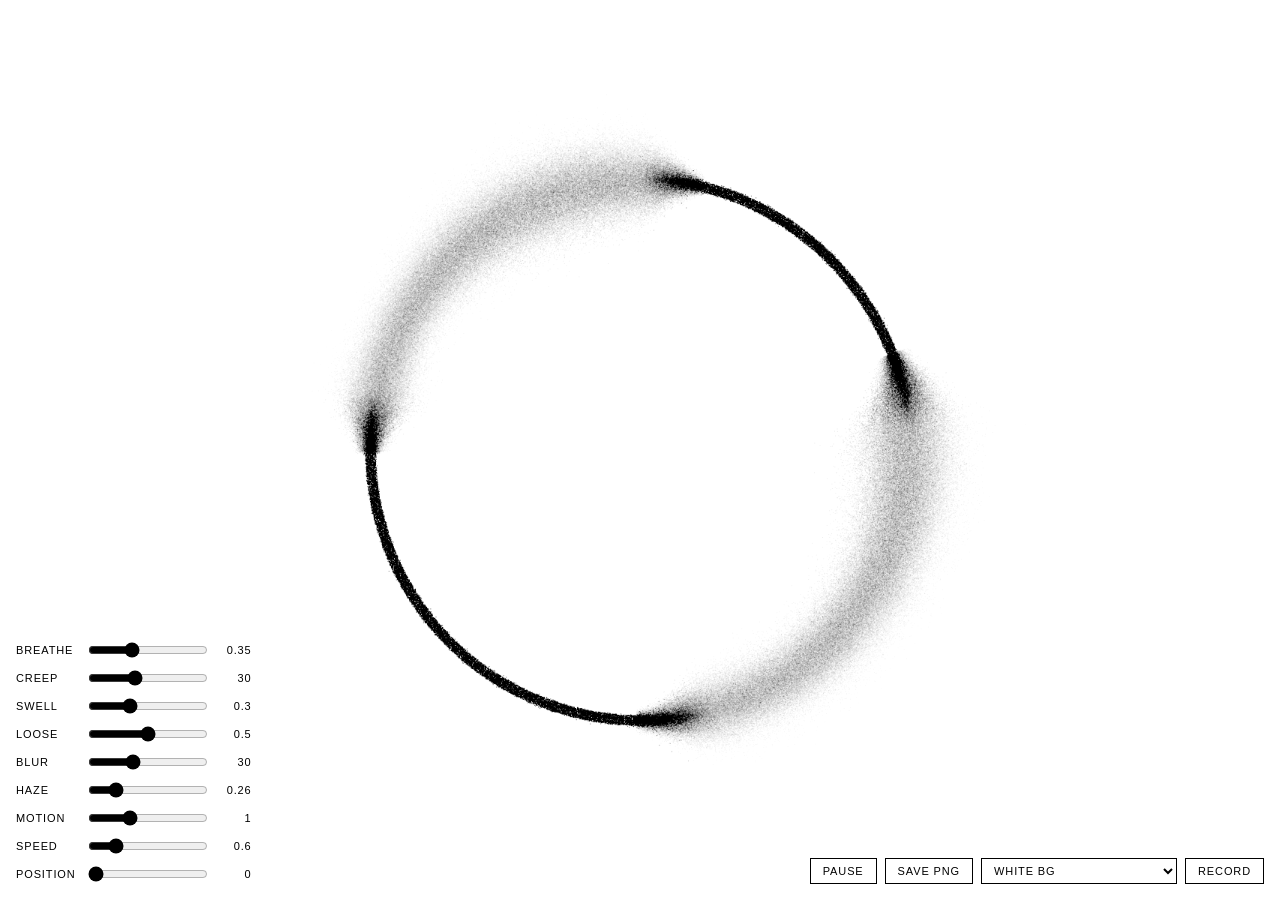
<file: originals/untouched-drop.html>
<!doctype html>
<html>
<head>
<meta charset="utf-8">
<meta name="viewport" content="width=device-width,initial-scale=1">
<title>Untouched Drop</title>
<style>
  html,body{margin:0;height:100%;background:#fff}
  body{display:flex;align-items:center;justify-content:center;overflow:hidden;font:11px/1 Helvetica,Arial,sans-serif;color:#000}
  canvas{display:block}
  .panel{position:fixed;left:16px;bottom:16px;display:grid;grid-template-columns:auto 120px 36px;gap:8px 10px;align-items:center;letter-spacing:.08em;text-transform:uppercase}
  .panel input[type=range]{width:120px;accent-color:#000}
  .panel output{text-align:right;font-variant-numeric:tabular-nums}
  .ui{position:fixed;right:16px;bottom:16px;display:flex;gap:8px}
  button,select{background:none;border:1px solid #000;color:#000;padding:6px 12px;font:inherit;letter-spacing:.08em;text-transform:uppercase;cursor:pointer;white-space:nowrap}
  select{padding:5px 8px}
  button:hover{background:#000;color:#fff}
  .hidden .panel,.hidden .ui{display:none}
</style>
</head>
<body>
<canvas id="c"></canvas>

<div class="panel">
  <span>Breathe</span><input type="range" id="breathe" min="0" max="1" step="0.01" value="0.35"><output></output>
  <span>Creep</span><input type="range" id="creep" min="0" max="80" step="1" value="30"><output></output>
  <span>Swell</span><input type="range" id="swell" min="0" max="0.9" step="0.01" value="0.3"><output></output>
  <span>Loose</span><input type="range" id="loose" min="0" max="1" step="0.01" value="0.5"><output></output>
  <span>Blur</span><input type="range" id="blur" min="8" max="70" step="1" value="30"><output></output>
  <span>Haze</span><input type="range" id="haze" min="0.1" max="0.9" step="0.01" value="0.26"><output></output>
  <span>Motion</span><input type="range" id="motion" min="0" max="3" step="0.05" value="1"><output></output>
  <span>Speed</span><input type="range" id="speed" min="0" max="3" step="0.05" value="0.6"><output></output>
  <span>Position</span><input type="range" id="position" min="0" max="360" step="1" value="0"><output></output>
</div>

<div class="ui">
  <button id="pause">Pause</button>
  <button id="save">Save PNG</button>
  <select id="vbg"><option value="#fff">White bg</option><option value="">Transparent (Chrome)</option></select>
  <button id="rec">Record</button>
</div>

<script>
// Press H to hide/show the controls.

// ---- Form (canvas pixels; angles are screen degrees, 0 = right, 90 = bottom) ----
const W = 1200, CX = 600, CY = 600;
const R = 360;            // radius
const STROKE = 13;        // line thickness
// Haze profile, measured from the drawing: a smooth grey band centred on the line, ~25% grey at its peak,
// about 0.22 R across at half strength; it narrows and darkens into the line at its ends
const HZ_OFF = 0, HZ_SD = .78;                   // offset and spread (× Blur); particles left unblurred
const DENSITY = 1;        // particle density multiplier
const M = 2048;           // samples round the outline per frame

const rad = d => d * Math.PI / 180;
const smooth = (a, b, x) => { x = Math.min(1, Math.max(0, (x - a) / (b - a))); return x * x * (3 - 2 * x); };
const band = (x, a, b, r) => smooth(a, a + r, x) * (1 - smooth(b - r, b, x));
const norm360 = d => ((d % 360) + 360) % 360;

// Where the line dissolves into haze: a left arc and a right arc. Each of the four meeting points
// between line and haze drifts on its own irregular rhythm, so the haze grows out of those edges and recedes.
const BASE = [182, 275, -7, 108], EDGE = [...BASE];   // upper-left arc and lower-right arc, as drawn
function arc(deg, a, b, r) {                       // band from a to b (degrees), wherever it sits on the circle
  const c = (a + b) / 2; let d = norm360(deg - c); if (d > 180) d -= 360;
  return band(c + d, a, b, r);
}
function blurEnv(deg) { return Math.max(arc(deg, EDGE[0], EDGE[1], 16), arc(deg, EDGE[2], EDGE[3], 20)); }
const rnd3 = () => [Math.random() * 6.28, Math.random() * 6.28, Math.random() * 6.28];
const ESEED = [rnd3(), rnd3(), rnd3(), rnd3()];
const wobble = (t, p) => (Math.sin(t * .37 + p[0]) + .6 * Math.sin(t * .91 + p[1]) + .35 * Math.sin(t * 1.73 + p[2])) / 1.95;
// The four meeting points between line and haze drift on their own irregular rhythms: the haze grows and recedes in place
function moveEdges(t) {
  EDGE[0] = BASE[0] - P.creep * wobble(t, ESEED[0]); EDGE[1] = BASE[1] + P.creep * wobble(t, ESEED[1]);
  EDGE[2] = BASE[2] - P.creep * wobble(t, ESEED[2]); EDGE[3] = BASE[3] + P.creep * wobble(t, ESEED[3]);
}
const cv = document.getElementById('c'), ctx = cv.getContext('2d');
cv.width = cv.height = W;
const img = ctx.createImageData(W, W), u32 = new Uint32Array(img.data.buffer), acc = new Float32Array(W * W), accH = new Float32Array(W * W), tmpH = new Float32Array(W * W);

const P = {};
const ids = ['breathe', 'creep', 'swell', 'loose', 'blur', 'haze', 'motion', 'speed', 'position'];
function readControls() {
  for (const id of ids) { const el = document.getElementById(id); P[id] = +el.value; el.nextElementSibling.textContent = P[id]; }
}
const gauss = () => { let u = 0, v = 0; while (!u) u = Math.random(); while (!v) v = Math.random();
  return Math.sqrt(-2 * Math.log(u)) * Math.cos(2 * Math.PI * v); };

// ---- Per-frame outline table ----
const LX = new Float32Array(M), LY = new Float32Array(M), NX = new Float32Array(M), NY = new Float32Array(M);
const TH = new Float32Array(M), SP = new Float32Array(M), BL = new Float32Array(M), RR = new Float32Array(M);
const HX = new Float32Array(M), HY = new Float32Array(M), KP = new Float32Array(M);   // smoothed normals for the haze (no fanning at corners)
const SW = new Float32Array(M);
// barely breathing: a slow, faint swell of the whole ring plus the faintest ripples
const JM = [[2, -.31, .006], [3, .23, .004], [5, -.17, .002]].map(([k, w, a]) => [k, w, a, Math.random() * 6.28]);
const SM = [[2, .23], [3, .41], [4, .29]].map(([k, w]) => [k, w, Math.random() * 6.28]);

function buildOutline(t) {
  moveEdges(t);
  const breath = P.breathe * .012 * Math.sin(t * .45);
  const sw = P.swell / 2.2;
  for (let j = 0; j < M; j++) {
    const a = j / M * 2 * Math.PI;
    let r = 1 + breath;
    for (const [k, w, amp, ph] of JM) r += P.breathe * amp * Math.sin(k * a + w * t + ph);
    r *= R;
    LX[j] = CX + r * Math.cos(a); LY[j] = CY + r * Math.sin(a);
    NX[j] = Math.cos(a); NY[j] = Math.sin(a); SP[j] = r; TH[j] = STROKE;
    BL[j] = blurEnv(j / M * 360);
    let pulse = 0; for (const [k, w, ph] of SM) pulse += Math.sin(k * a + w * t + ph);
    SW[j] = Math.max(.5, 1 + sw * pulse);        // uneven outward swell of the haze
  }
  const K = 40;
  for (let j = 0; j < M; j++) {
    let sx = 0, sy = 0;
    for (let k = -K; k <= K; k += 4) { const q = (j + k + M) % M; sx += NX[q]; sy += NY[q]; }
    const l = Math.hypot(sx, sy) || 1; HX[j] = sx / l; HY[j] = sy / l;
  }
  // how much the haze spreads or bunches as it moves out from the line (stops dark streaks on inward bends)
  const s0 = 50;
  for (let j = 0; j < M; j++) {
    const q = (j + 1) % M;
    const d0 = Math.hypot(LX[q] - LX[j], LY[q] - LY[j]) || 1e-3;
    const d1 = Math.hypot(LX[q] + HX[q] * s0 - LX[j] - HX[j] * s0, LY[q] + HY[q] * s0 - LY[j] - HY[j] * s0);
    KP[j] = (d1 / d0 - 1) / s0;
  }
}

// ---- Particles ----
let NS, NHZ, sA, sU, sW, sG, sJ, sS, hA, hN, hW, hG, hJs, hJc;
const GROUPS = 8, OM = Array.from({ length: GROUPS }, (_, g) => .8 + g * .3);
function build() {
  NS = Math.round(DENSITY * 2.4 * 2 * Math.PI * R * STROKE);       // the line
  NHZ = Math.round(DENSITY * 9 * 2 * Math.PI * R * 30);          // the haze
  sA = new Float32Array(NS); sU = new Float32Array(NS); sW = new Float32Array(NS); sG = new Uint8Array(NS); sJ = new Float32Array(NS); sS = new Float32Array(NS);
  hA = new Float32Array(NHZ); hN = new Float32Array(NHZ); hW = new Float32Array(NHZ); hG = new Uint8Array(NHZ);
  hJs = new Float32Array(NHZ); hJc = new Float32Array(NHZ);
  for (let i = 0; i < NS; i++) {
    sA[i] = Math.random(); sU[i] = Math.random() - .5;
    sW[i] = (Math.random() - .5) * .02;                          // drift along the line, both ways
    sG[i] = (Math.random() * GROUPS) | 0; sJ[i] = Math.random() * 6.28;
    sS[i] = gauss() * (Math.random() < .12 ? 2.5 : 1);           // scatter; a few strays wander further
  }
  for (let i = 0; i < NHZ; i++) {
    hA[i] = Math.random(); hN[i] = gauss();
    hW[i] = (Math.random() - .5) * .012; hG[i] = (Math.random() * GROUPS) | 0;
    const j = Math.random() * 6.28; hJs[i] = Math.sin(j); hJc[i] = Math.cos(j);
  }
}

function splatH(x, y, w) {
  const x0 = x | 0, y0 = y | 0;
  if (x0 < 0 || y0 < 0 || x0 >= W - 1 || y0 >= W - 1) return;
  const fx = x - x0, fy = y - y0, i = y0 * W + x0;
  accH[i] += w * (1 - fx) * (1 - fy); accH[i + 1] += w * fx * (1 - fy);
  accH[i + W] += w * (1 - fx) * fy; accH[i + W + 1] += w * fx * fy;
}
// box blur (horizontal then vertical) so the haze reads as a smooth grey, not grain
function softenHaze(r) {
  const k = 1 / (2 * r + 1);
  for (let y = 0; y < W; y++) {
    const o = y * W; let s = 0;
    for (let x = -r; x <= r; x++) s += accH[o + Math.min(W - 1, Math.max(0, x))];
    for (let x = 0; x < W; x++) {
      tmpH[o + x] = s * k;
      s += accH[o + Math.min(W - 1, x + r + 1)] - accH[o + Math.max(0, x - r)];
    }
  }
  for (let x = 0; x < W; x++) {
    let s = 0;
    for (let y = -r; y <= r; y++) s += tmpH[Math.min(W - 1, Math.max(0, y)) * W + x];
    for (let y = 0; y < W; y++) {
      accH[y * W + x] = s * k;
      s += tmpH[Math.min(W - 1, y + r + 1) * W + x] - tmpH[Math.max(0, y - r) * W + x];
    }
  }
}

function splat(x, y, w) {
  const x0 = x | 0, y0 = y | 0;
  if (x0 < 0 || y0 < 0 || x0 >= W - 1 || y0 >= W - 1) return;
  const fx = x - x0, fy = y - y0, i = y0 * W + x0;
  acc[i] += w * (1 - fx) * (1 - fy); acc[i + 1] += w * fx * (1 - fy);
  acc[i + W] += w * (1 - fx) * fy; acc[i + W + 1] += w * fx * fy;
}

const cg = new Float32Array(GROUPS), sg = new Float32Array(GROUPS);
let tau = 0, last = performance.now(), paused = false, dirty = false;

function render() {
  buildOutline(tau);
  for (let g = 0; g < GROUPS; g++) { cg[g] = Math.cos(OM[g] * tau); sg[g] = Math.sin(OM[g] * tau); }
  const off = P.position / 360, mo = P.motion, sig = P.blur, TWO_PI = 2 * Math.PI;
  const rot = rad(P.position), cr = Math.cos(rot), sr = Math.sin(rot);
  const place = (x, y) => [CX + (x - CX) * cr - (y - CY) * sr, CY + (x - CX) * sr + (y - CY) * cr];
  acc.fill(0);

  // the line: solid where crisp, fading out where the haze takes over
  const ws = 1.7 * TWO_PI / NS;
  for (let i = 0; i < NS; i++) {
    let a = (sA[i] + sW[i] * mo * tau) % 1; if (a < 0) a += 1;
    const j = (a * M) | 0, vis = Math.pow(1 - BL[j], 1.3);   // line softens and hands over to the haze
    if (vis < .02) continue;
    const g = sG[i], u = sU[i] + .06 * mo * Math.sin(sJ[i] + OM[g] * tau) * (Math.abs(sU[i]) < .4 ? 1 : 0);
    // loose: a light scatter all along the line, opening up as it nears the haze
    const loose = P.loose * (1.2 + 22 * Math.pow(BL[j], .7));
    const th = TH[j], n = u * th + sS[i] * loose * (Math.abs(sU[i]) > .3 ? 1 : .35);
    const [x, y] = place(LX[j] + NX[j] * n, LY[j] + NY[j] * n);
    splat(x, y, vis * ws * SP[j] * th);
  }

  // the haze: soft grey band in the blurred arcs
  const wh = TWO_PI * 2.5066 / NHZ, A = 2 * mo;
  accH.fill(0);
  for (let i = 0; i < NHZ; i++) {
    let a = (hA[i] + hW[i] * mo * tau) % 1; if (a < 0) a += 1;
    const j = (a * M) | 0, b = BL[j];
    if (b < .02) continue;
    const g = hG[i], ca = cg[g], sa = sg[g];
    const sd = HZ_SD * sig * SW[j] * (.25 + .75 * b);          // narrows toward its ends
    const n = HZ_OFF * sig * b * SW[j] + hN[i] * sd;
    const [x, y] = place(LX[j] + HX[j] * n + A * (hJc[i] * ca - hJs[i] * sa), LY[j] + HY[j] * n + A * (hJs[i] * ca + hJc[i] * sa));
    const tone = P.haze + (1 - P.haze) * (1 - b);   // grey in the middle, darkening to black where it folds into the line
    splatH(x, y, tone * wh * SP[j] * sd / (1 + n / R));
  }

  for (let i = 0, n = W * W; i < n; i++) acc[i] += accH[i];
  for (let i = 0, n = W * W; i < n; i++) {
    const v = acc[i];
    u32[i] = v <= 0 ? 0 : (v >= 1 ? 255 : (v * 255) | 0) << 24;   // black, alpha = density
  }
  ctx.putImageData(img, 0, 0);
  copyToRec();
}

function frame(now) {
  const dt = Math.min(.05, (now - last) / 1000); last = now;
  if (!paused) tau += dt * P.speed;
  if (!paused || dirty) { render(); dirty = false; }
  requestAnimationFrame(frame);
}

function fit() { const s = Math.min(innerWidth, innerHeight); cv.style.width = cv.style.height = s + 'px'; }
addEventListener('resize', fit);
for (const id of ids) document.getElementById(id).addEventListener('input', () => { readControls(); dirty = true; });
addEventListener('keydown', e => { if (e.key === 'h' || e.key === 'H') document.body.classList.toggle('hidden'); });
document.getElementById('pause').onclick = e => { paused = !paused; e.target.textContent = paused ? 'Play' : 'Pause'; };

const download = (blob, file) => {
  const l = document.createElement('a'); l.href = URL.createObjectURL(blob);
  l.download = file; l.click(); setTimeout(() => URL.revokeObjectURL(l.href), 1000);
};
document.getElementById('save').onclick = () => cv.toBlob(b => download(b, 'untouched-drop.png'));

// ---- Record (click again to stop) ----
const rc = document.createElement('canvas'), rctx = rc.getContext('2d');
const recBtn = document.getElementById('rec'), vbg = document.getElementById('vbg');
let rec = null;
function copyToRec() {
  if (!rec) return;
  rctx.clearRect(0, 0, W, W);
  if (vbg.value) { rctx.fillStyle = vbg.value; rctx.fillRect(0, 0, W, W); }
  rctx.drawImage(cv, 0, 0);
}
recBtn.onclick = () => {
  if (rec) { rec.stop(); return; }
  const type = ['video/webm;codecs=vp9', 'video/webm;codecs=vp8', 'video/webm', 'video/mp4']
    .find(t => window.MediaRecorder && MediaRecorder.isTypeSupported(t));
  if (!type) { alert('Video recording is not supported in this browser. Try Chrome.'); return; }
  rc.width = rc.height = W;
  const chunks = [];
  rec = new MediaRecorder(rc.captureStream(30), { mimeType: type, videoBitsPerSecond: 12e6 });
  rec.ondataavailable = e => { if (e.data.size) chunks.push(e.data); };
  rec.onstop = () => {
    download(new Blob(chunks, { type }), 'untouched-drop' + (type.includes('mp4') ? '.mp4' : '.webm'));
    rec = null; recBtn.textContent = 'Record';
  };
  copyToRec(); rec.start(); recBtn.textContent = 'Stop';
};

readControls(); build(); fit(); requestAnimationFrame(frame);
</script>
</body>
</html>
</file>
